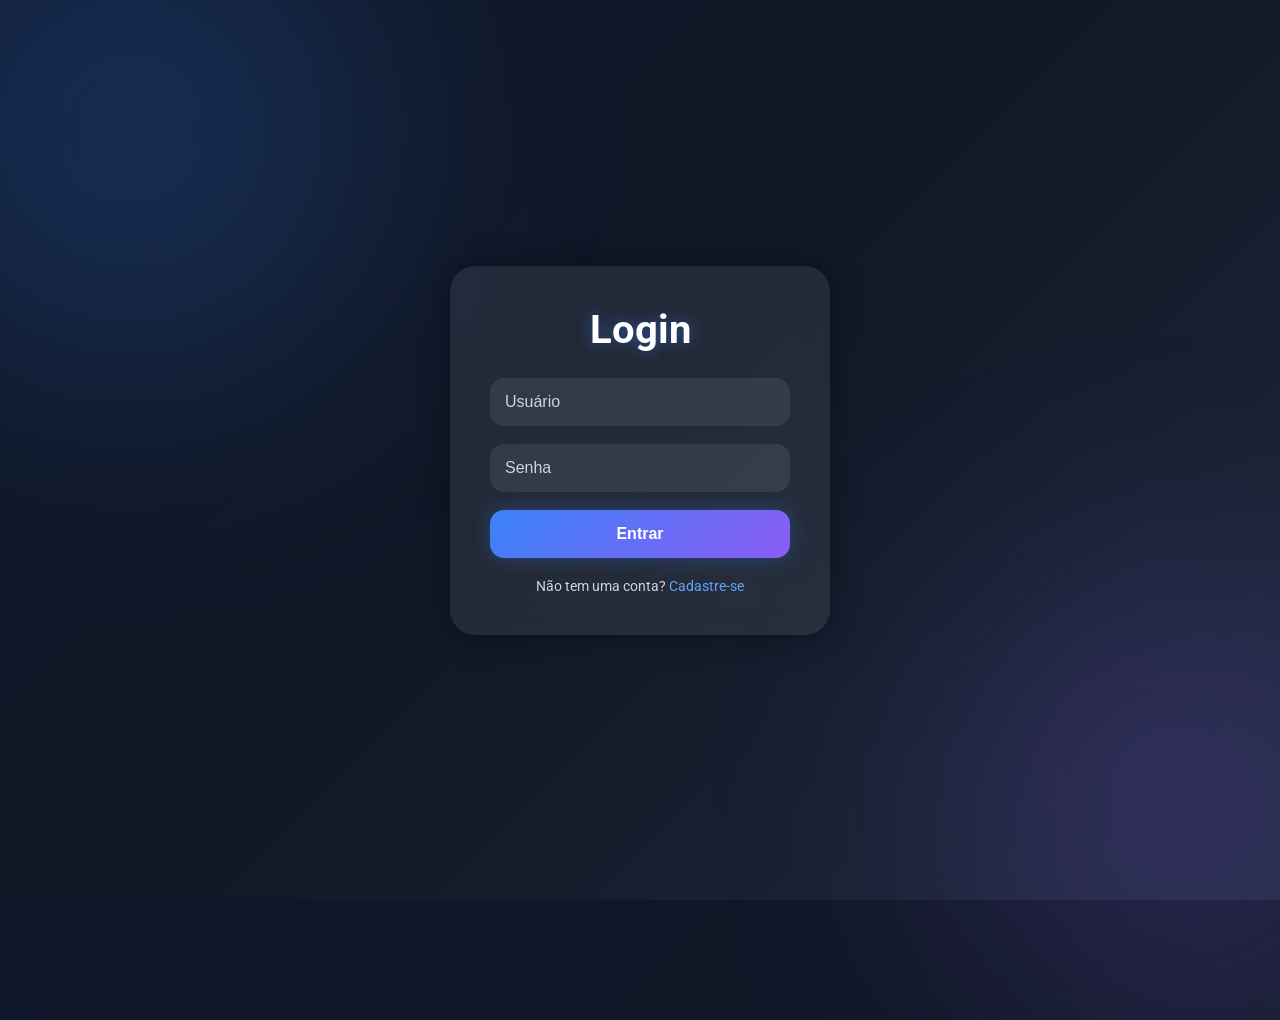
<file: index.html>
<!DOCTYPE html>
<html lang="pt-BR">
<head>
  <meta charset="UTF-8">
  <meta name="viewport" content="width=device-width, initial-scale=1.0">
  <title>Portfólio Maciel</title>
  <link rel="stylesheet" href="style.css">

  <link rel="preconnect" href="https://fonts.googleapis.com">
  <link rel="preconnect" href="https://fonts.gstatic.com" crossorigin>
  <link href="https://fonts.googleapis.com/css2?family=Roboto:ital,wght@0,100..900;1,100..900&display=swap" rel="stylesheet">
</head>
<body>

  <a href="principal/paineldeconta/paineldeconta.html">
   <div id="profile">
    <button id="profileButton">
      <img id="pfp" src="https://static.vecteezy.com/system/resources/thumbnails/019/879/186/small/user-icon-on-transparent-background-free-png.png">
    </button>
    <h4 id="username"></h4>
  </div>
  </a>

  <a href="principal/login/login.html">
<button id="logout">Logout</button>
</a>

    <div id="fundo">
<h1>Olá, seja bem vindo ao meu portfólio!</h1>
<h3>Meu nome é Gustavo Maciel, tenho 15 anos e sou estudante do IPAE desde 2026, aqui você encontrará informações sobre meus projetos e habilidades gerais, espero que goste do meu trabalho!</h3>
    </div>
    <div id="demonstrações">
        <h2>O que eu faço?</h2>
      <a href="principal/projetos/projetos.html" id="projetos-link">
      <button id="projetos">Projetos</button>
      </a>
      <a href="principal/skills/skills.html" id="habilidades-link">
      <button id="habilidades">Habilidades</button>
      </a>
      <a href="principal/objetivos/objetivos.html" id="objetivos-link">
      <button id="objetivos">Objetivos</button>
      </a>
    </div>
    <div id="contato">
        <h2>Contatos</h2>
        <div id="zapzap">
          <h3>WhatsApp: (41) 99529-5318</h3>
        </div>
        <div id="email">
          <h3>Email: gustavomacielsouza115@gmail.com</h3>
        </div>
    </div>
  <script src="script.js"></script>
</body>
</html>
</file>
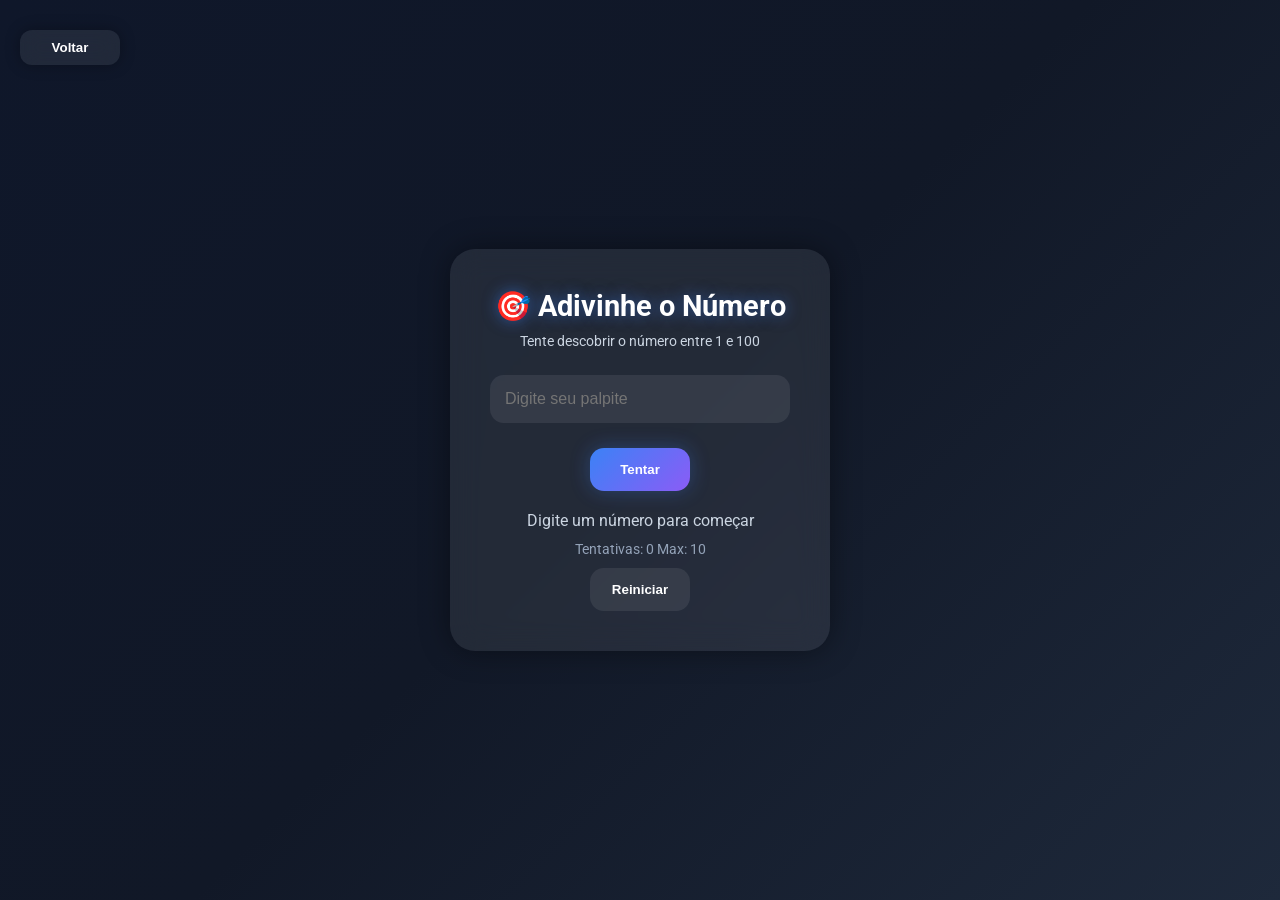
<file: adivinha/index.html>
<!DOCTYPE html>
<html lang="pt-BR">
<head>
  <meta charset="UTF-8">
  <meta name="viewport" content="width=device-width, initial-scale=1.0">
  <title>Jogo de Adivinhação</title>

  <link rel="stylesheet" href="style.css">

  <link rel="preconnect" href="https://fonts.googleapis.com">
  <link rel="preconnect" href="https://fonts.gstatic.com" crossorigin>
  <link href="https://fonts.googleapis.com/css2?family=Roboto:wght@300;400;700&display=swap" rel="stylesheet">
</head>

<body>

    <a href="../principal/projetos/projetos.html">
    <button id="back">Voltar</button>
    </a>

  <div class="container">

    <h1>🎯 Adivinhe o Número</h1>

    <p class="sub">Tente descobrir o número entre 1 e 100</p>

    <input type="number" placeholder="Digite seu palpite" id="guess">

    <button id="btn">Tentar</button>

    <p id="message">Digite um número para começar</p>

    <p class="info">Tentativas: <span id="tries">0</span> Max: 10</p>

    <button id="reset">Reiniciar</button>

  </div>

  <script src="script.js"></script>
</body>
</html>
</file>
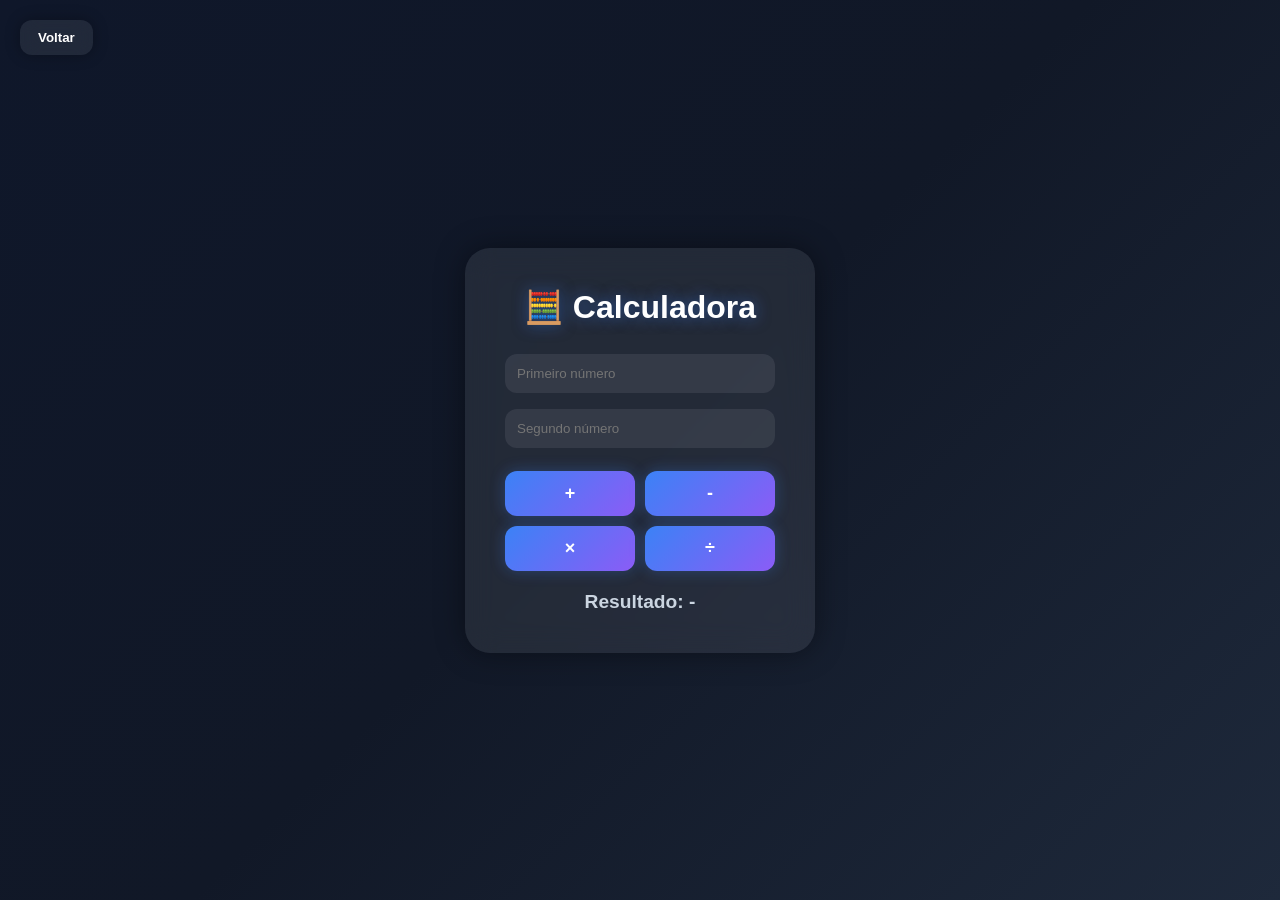
<file: calculadora/index.html>
<!DOCTYPE html>
<html lang="pt-BR">
<head>
  <meta charset="UTF-8">
  <title>Calculadora</title>
  <link rel="stylesheet" href="style.css">
</head>
<body>

    <a href="../principal/projetos/projetos.html">
    <button id="back">Voltar</button>
    </a>

  <div class="calc">

    <h1>🧮 Calculadora</h1>

    <input type="number" id="num1" placeholder="Primeiro número">
    <input type="number" id="num2" placeholder="Segundo número">

    <div class="buttons">
      <button onclick="somar()">+</button>
      <button onclick="subtrair()">-</button>
      <button onclick="multiplicar()">×</button>
      <button onclick="dividir()">÷</button>
    </div>

    <h2 id="resultado">Resultado: -</h2>

  </div>

  <script src="script.js"></script>
</body>
</html>
</file>
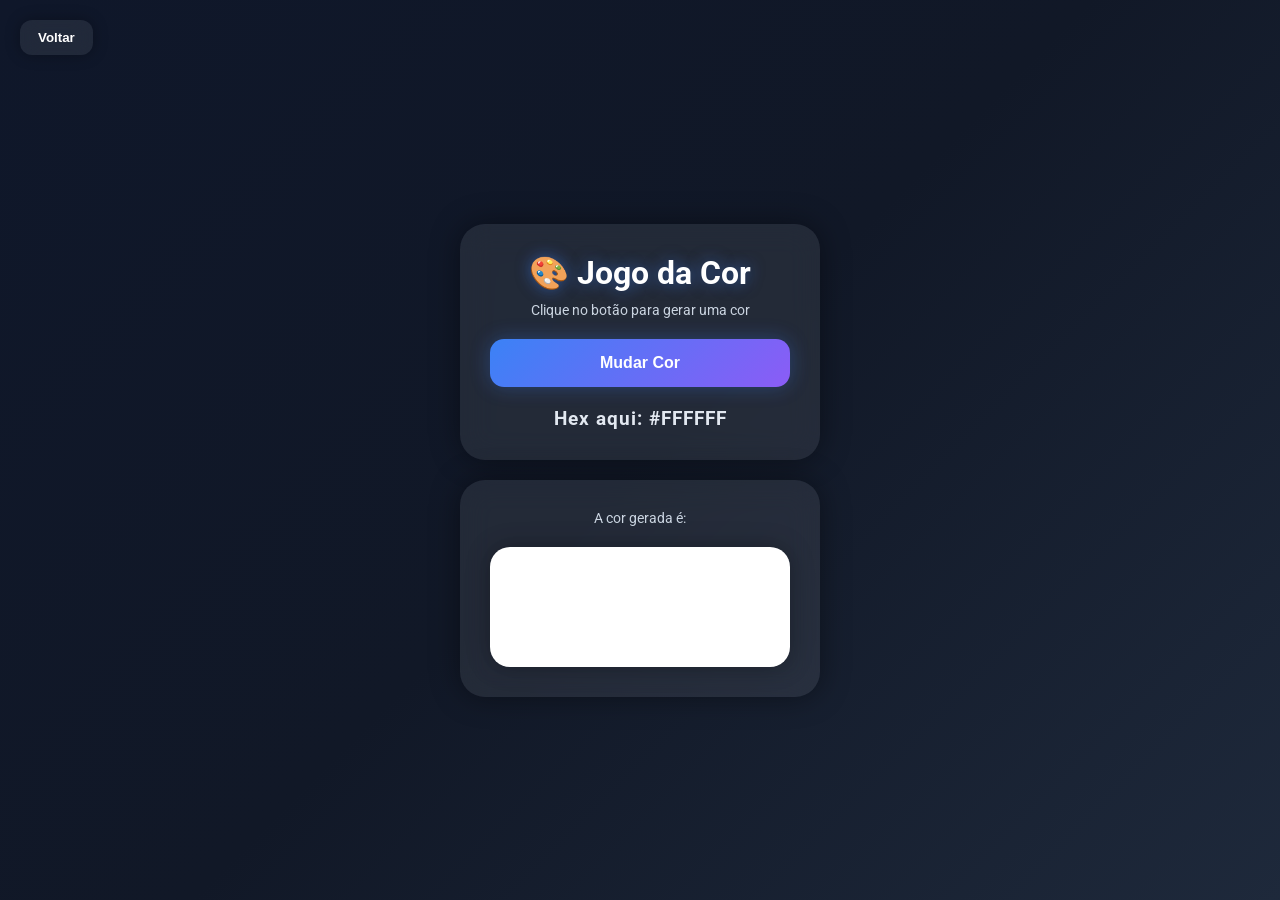
<file: cores/index.html>
<!DOCTYPE html>
<html lang="pt-BR">
<head>
  <meta charset="UTF-8">
  <meta name="viewport" content="width=device-width, initial-scale=1.0">
  <title>Jogo da Cor</title>
  <link rel="stylesheet" href="style.css">

  <link rel="preconnect" href="https://fonts.googleapis.com">
  <link rel="preconnect" href="https://fonts.gstatic.com" crossorigin>
  <link href="https://fonts.googleapis.com/css2?family=Roboto:ital,wght@0,100..900;1,100..900&display=swap" rel="stylesheet">
</head>
<body>

    <a href="../principal/projetos/projetos.html">
    <button id="back">Voltar</button>
    </a>

    <div class="container" id="Jogo">
        <h1>🎨 Jogo da Cor</h1>
        <p class="sub">Clique no botão para gerar uma cor</p>
        <button id="color-btn">Mudar Cor</button>
        <h2 id="color">Hex aqui: #FFFFFF</h2>
    </div>

    <div class="container" id="Resultado">
        <p class="sub">A cor gerada é:</p>
        <div id="color-display"></div>
    </div>

  <script src="script.js"></script>
</body>
</html>
</file>
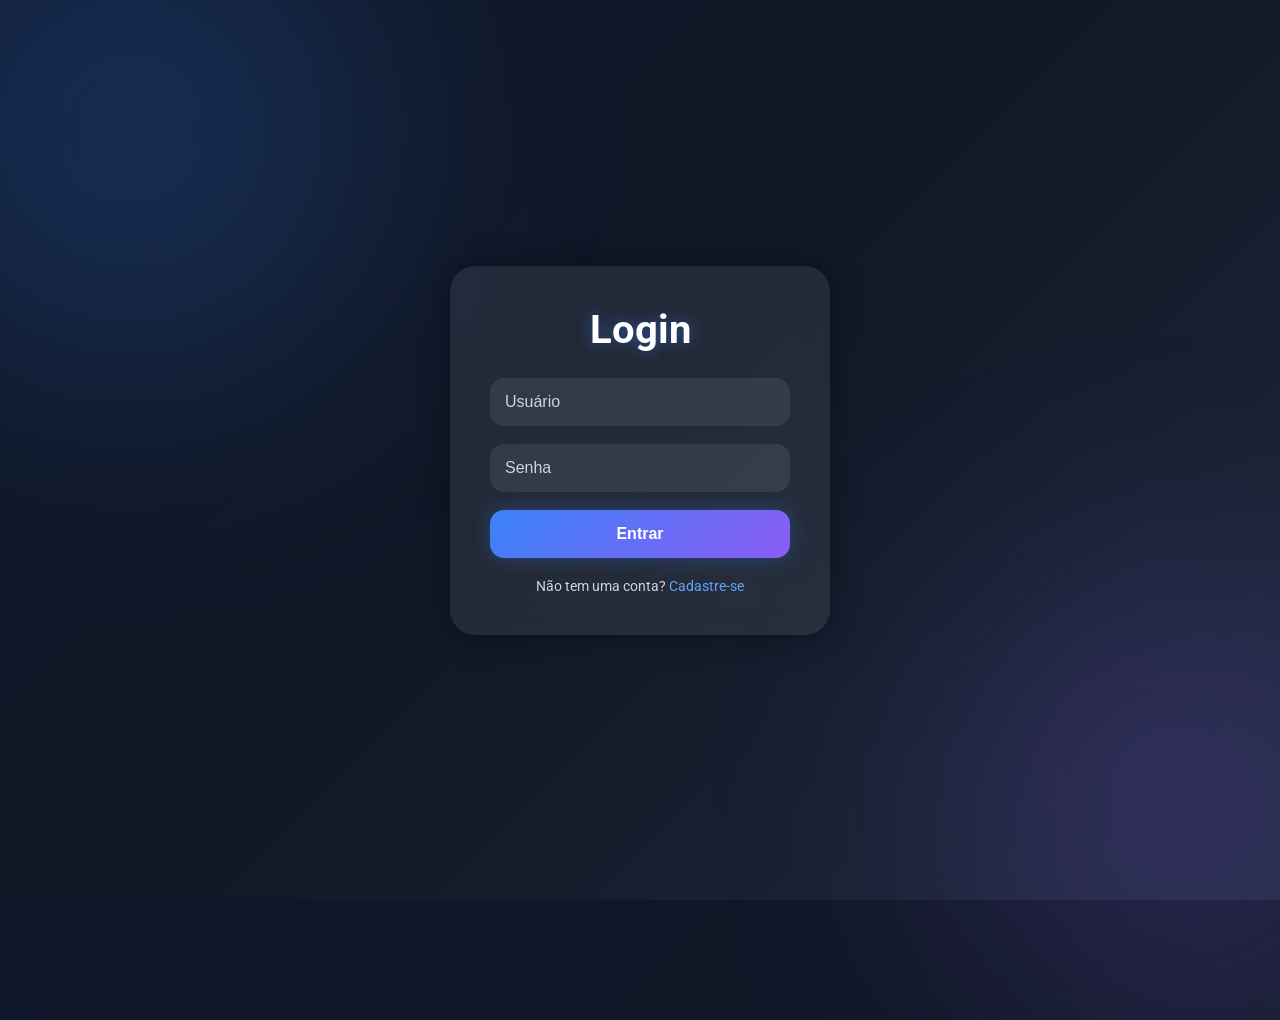
<file: principal/index.html>
<!DOCTYPE html>
<html lang="pt-BR">
<head>
  <meta charset="UTF-8">
  <meta name="viewport" content="width=device-width, initial-scale=1.0">
  <title>Portfólio Maciel</title>
  <link rel="stylesheet" href="style.css">

  <link rel="preconnect" href="https://fonts.googleapis.com">
  <link rel="preconnect" href="https://fonts.gstatic.com" crossorigin>
  <link href="https://fonts.googleapis.com/css2?family=Roboto:ital,wght@0,100..900;1,100..900&display=swap" rel="stylesheet">
</head>
<body>

  <a href="paineldeconta/paineldeconta.html">
   <div id="profile">
    <button id="profileButton">
      <img id="pfp" src="https://static.vecteezy.com/system/resources/thumbnails/019/879/186/small/user-icon-on-transparent-background-free-png.png">
    </button>
    <h4 id="username"></h4>
  </div>
  </a>

  <a href="login/login.html">
<button id="logout">Logout</button>
</a>

    <div id="fundo">
<h1>Olá, seja bem vindo ao meu portfólio!</h1>
<h3>Meu nome é Gustavo Maciel, tenho 15 anos e sou estudante do IPAE desde 2026, aqui você encontrará informações sobre meus projetos e habilidades gerais, espero que goste do meu trabalho!</h3>
    </div>
    <div id="demonstrações">
        <h2>O que eu faço?</h2>
      <a href="projetos/projetos.html" id="projetos-link">
      <button id="projetos">Projetos</button>
      </a>
      <a href="skills/skills.html" id="habilidades-link">
      <button id="habilidades">Habilidades</button>
      </a>
      <a href="objetivos/objetivos.html" id="objetivos-link">
      <button id="objetivos">Objetivos</button>
      </a>
    </div>
    <div id="contato">
        <h2>Contatos</h2>
        <div id="zapzap">
          <h3>WhatsApp: (41) 99529-5318</h3>
        </div>
        <div id="email">
          <h3>Email: gustavomacielsouza115@gmail.com</h3>
        </div>
    </div>
  <script src="script.js"></script>
</body>
</html>
</file>
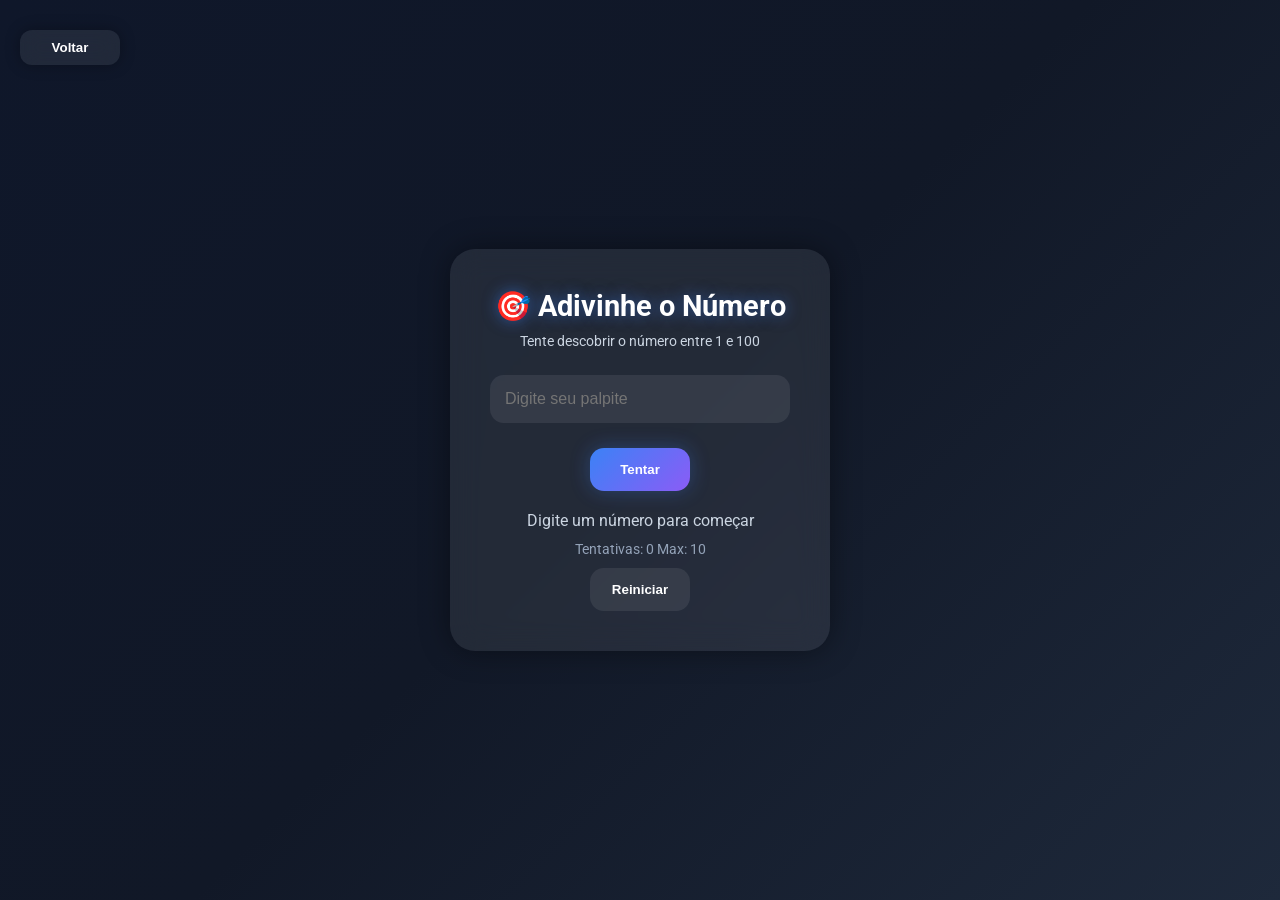
<file: adivinha/adivinha.html>
<!DOCTYPE html>
<html lang="pt-BR">
<head>
  <meta charset="UTF-8">
  <meta name="viewport" content="width=device-width, initial-scale=1.0">
  <title>Jogo de Adivinhação</title>

  <link rel="stylesheet" href="adivinha.css">

  <link rel="preconnect" href="https://fonts.googleapis.com">
  <link rel="preconnect" href="https://fonts.gstatic.com" crossorigin>
  <link href="https://fonts.googleapis.com/css2?family=Roboto:wght@300;400;700&display=swap" rel="stylesheet">
</head>

<body>

    <a href="../principal/projetos/projetos.html">
    <button id="back">Voltar</button>
    </a>

  <div class="container">

    <h1>🎯 Adivinhe o Número</h1>

    <p class="sub">Tente descobrir o número entre 1 e 100</p>

    <input type="number" placeholder="Digite seu palpite" id="guess">

    <button id="btn">Tentar</button>

    <p id="message">Digite um número para começar</p>

    <p class="info">Tentativas: <span id="tries">0</span> Max: 10</p>

    <button id="reset">Reiniciar</button>

  </div>

  <script src="adivinha.js"></script>
</body>
</html>
</file>
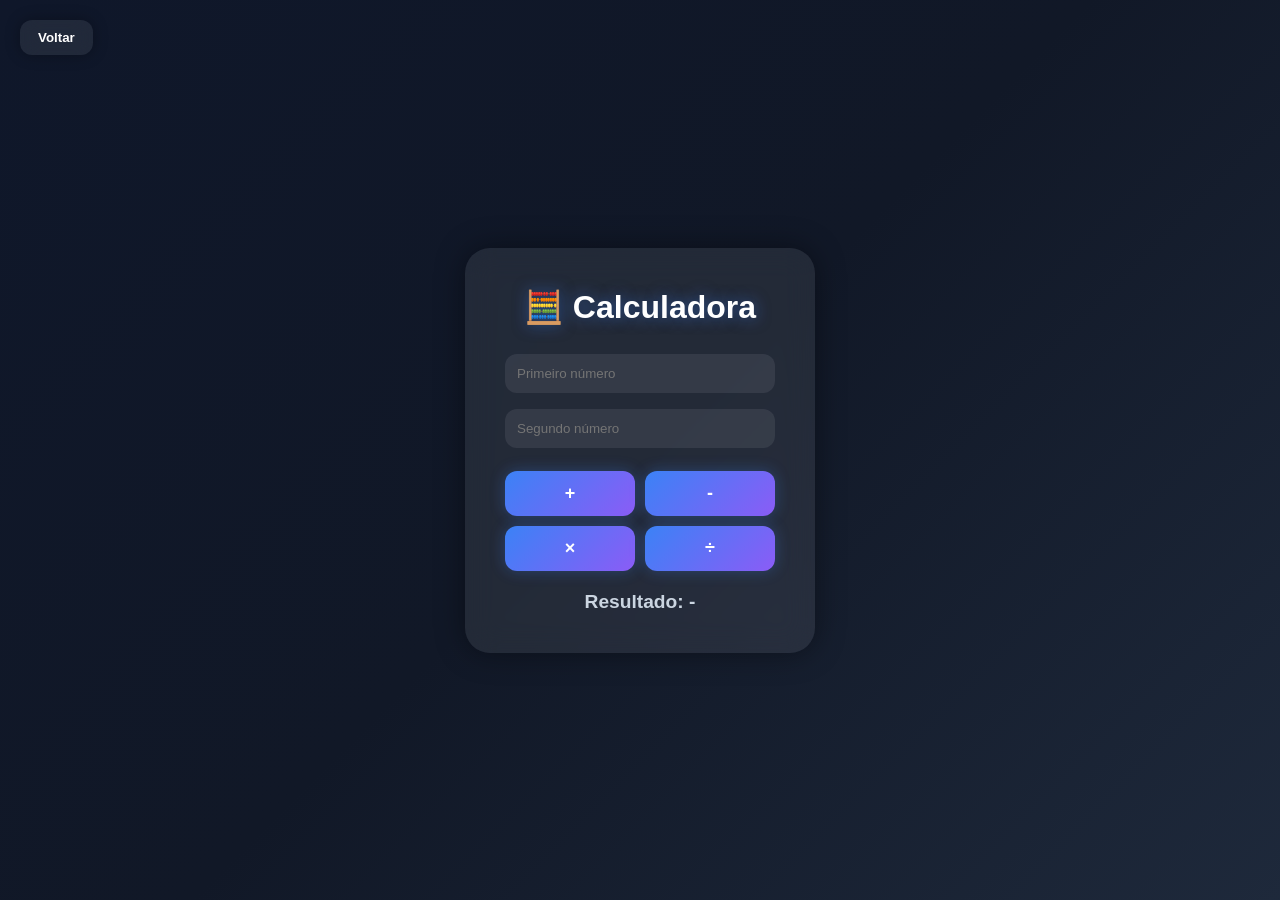
<file: calculadora/calculadora.html>
<!DOCTYPE html>
<html lang="pt-BR">
<head>
  <meta charset="UTF-8">
  <title>Calculadora</title>
  <link rel="stylesheet" href="calculadora.css">
</head>
<body>

    <a href="../principal/projetos/projetos.html">
    <button id="back">Voltar</button>
    </a>

  <div class="calc">

    <h1>🧮 Calculadora</h1>

    <input type="number" id="num1" placeholder="Primeiro número">
    <input type="number" id="num2" placeholder="Segundo número">

    <div class="buttons">
      <button onclick="somar()">+</button>
      <button onclick="subtrair()">-</button>
      <button onclick="multiplicar()">×</button>
      <button onclick="dividir()">÷</button>
    </div>

    <h2 id="resultado">Resultado: -</h2>

  </div>

  <script src="calculadora.js"></script>
</body>
</html>
</file>
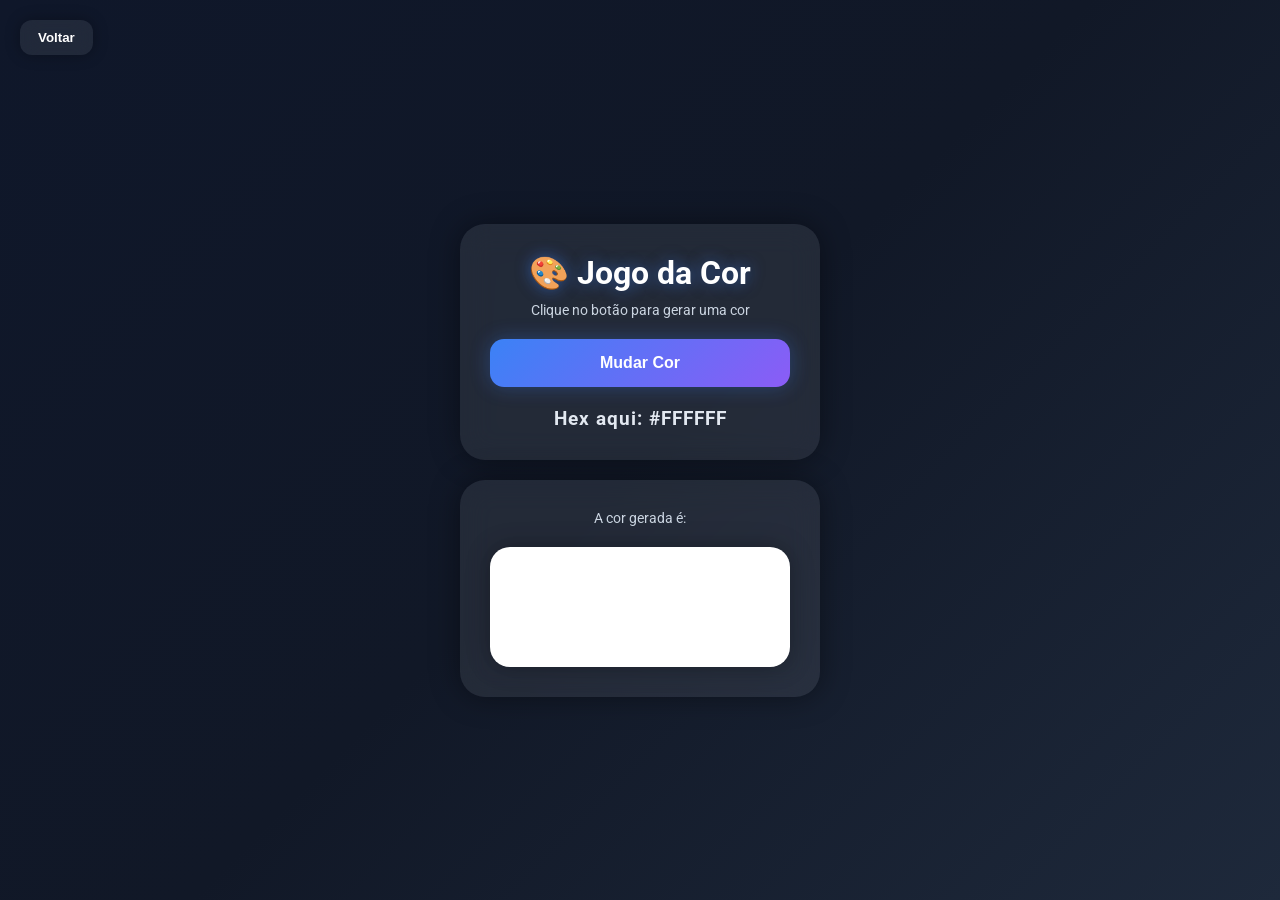
<file: cores/cores.html>
<!DOCTYPE html>
<html lang="pt-BR">
<head>
  <meta charset="UTF-8">
  <meta name="viewport" content="width=device-width, initial-scale=1.0">
  <title>Jogo da Cor</title>
  <link rel="stylesheet" href="cores.css">

  <link rel="preconnect" href="https://fonts.googleapis.com">
  <link rel="preconnect" href="https://fonts.gstatic.com" crossorigin>
  <link href="https://fonts.googleapis.com/css2?family=Roboto:ital,wght@0,100..900;1,100..900&display=swap" rel="stylesheet">
</head>
<body>

    <a href="../principal/projetos/projetos.html">
    <button id="back">Voltar</button>
    </a>

    <div class="container" id="Jogo">
        <h1>🎨 Jogo da Cor</h1>
        <p class="sub">Clique no botão para gerar uma cor</p>
        <button id="color-btn">Mudar Cor</button>
        <h2 id="color">Hex aqui: #FFFFFF</h2>
    </div>

    <div class="container" id="Resultado">
        <p class="sub">A cor gerada é:</p>
        <div id="color-display"></div>
    </div>

  <script src="cores.js"></script>
</body>
</html>
</file>
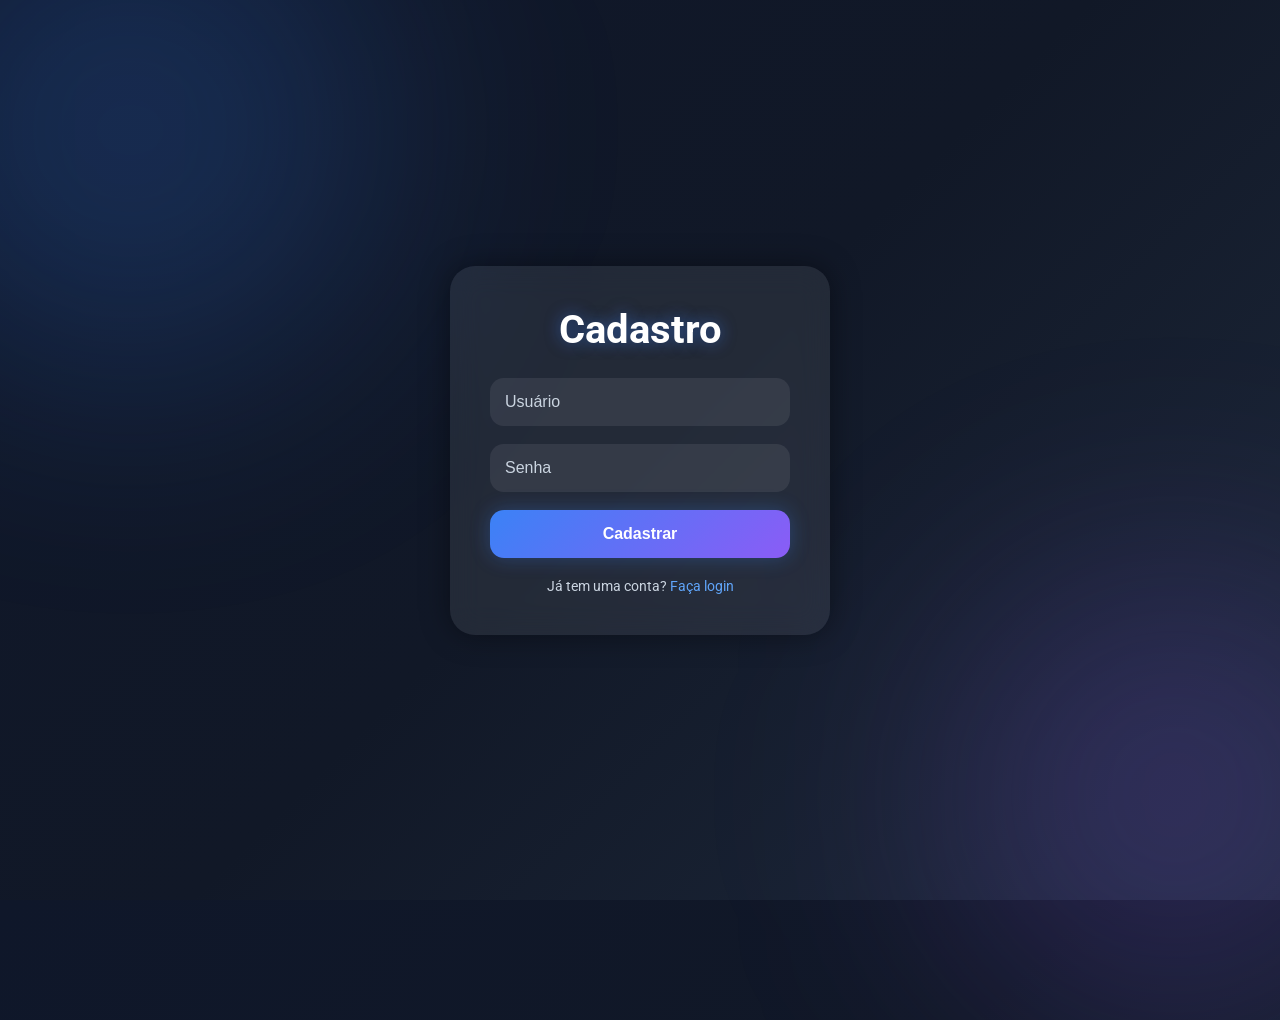
<file: principal/cadastro/cadastro.html>
<!DOCTYPE html>
<html lang="pt-BR">
<head>
  <meta charset="UTF-8">
  <meta name="viewport" content="width=device-width, initial-scale=1.0">
  <title>Cadastrar-se</title>
  <link rel="stylesheet" href="cadastro.css">

  <link rel="preconnect" href="https://fonts.googleapis.com">
  <link rel="preconnect" href="https://fonts.gstatic.com" crossorigin>
  <link href="https://fonts.googleapis.com/css2?family=Roboto:ital,wght@0,100..900;1,100..900&display=swap" rel="stylesheet">
</head>
<body>
    <div id="cadastro-container">
        <h1>Cadastro</h1>
        <form id="cadastro-form">
          <input type="text" id="username" placeholder="Usuário" required>
          <input type="password" id="password" placeholder="Senha" required>
          <button type="submit" id="enviar">Cadastrar</button>
        </form>
        <h2>Já tem uma conta? <a href="../login/login.html">Faça login</a></h2>
      </div>
  <script src="cadastro.js"></script>
</body>
</html>
</file>
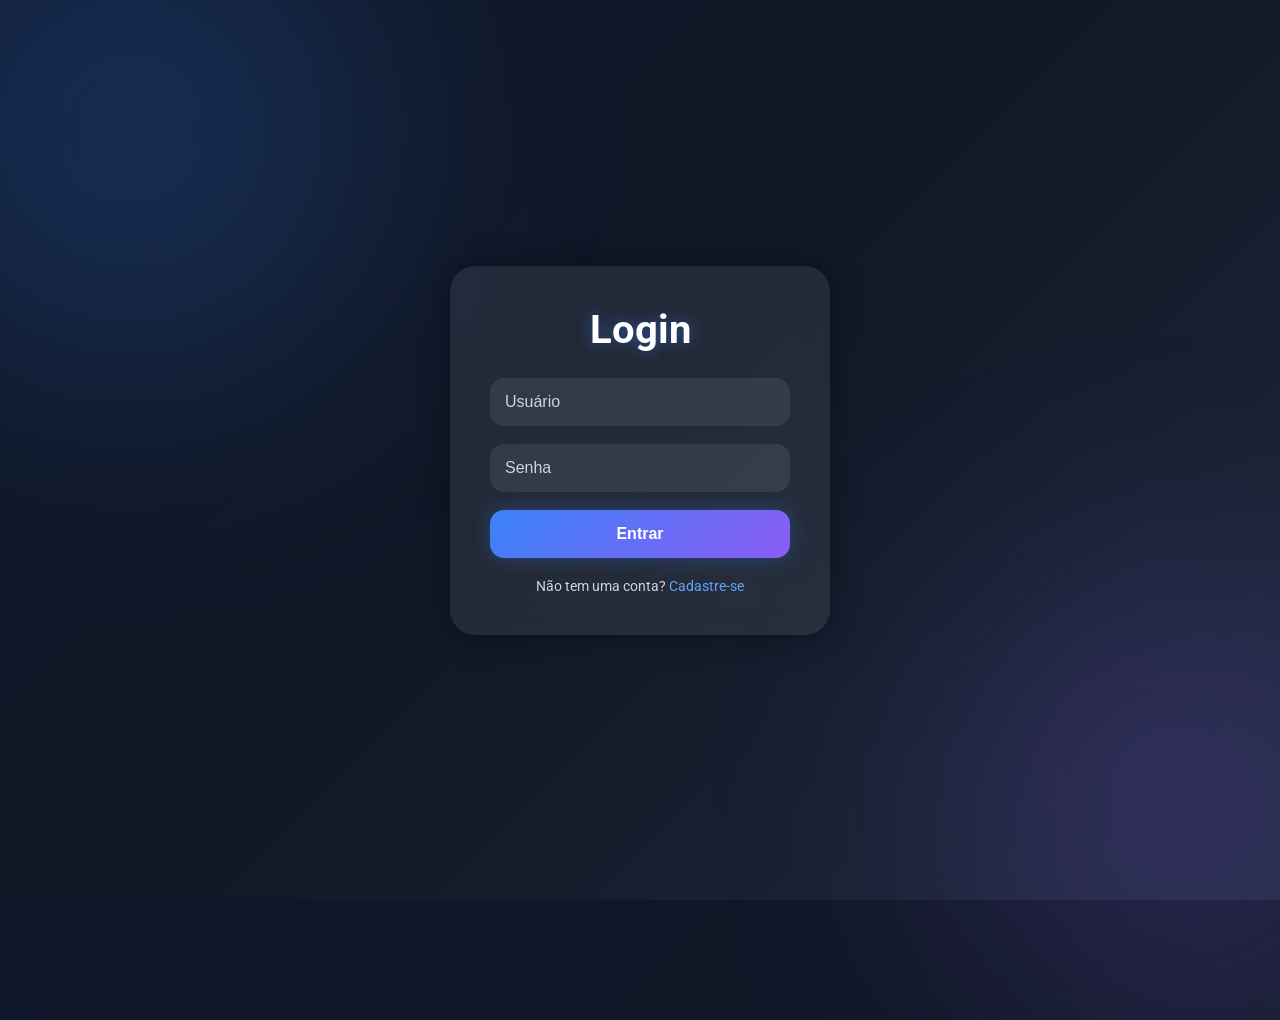
<file: principal/login/login.html>
<!DOCTYPE html>
<html lang="pt-BR">
<head>
  <meta charset="UTF-8">
  <meta name="viewport" content="width=device-width, initial-scale=1.0">
  <title>Tela de login</title>
  <link rel="stylesheet" href="login.css">

  <link rel="preconnect" href="https://fonts.googleapis.com">
  <link rel="preconnect" href="https://fonts.gstatic.com" crossorigin>
  <link href="https://fonts.googleapis.com/css2?family=Roboto:ital,wght@0,100..900;1,100..900&display=swap" rel="stylesheet">
</head>
<body>
 <div id="login-container">
    <h1>Login</h1>
    <form id="login-form">
      <input type="text" id="username" placeholder="Usuário" required>
      <input type="password" id="password" placeholder="Senha" required>
      <button type="submit">Entrar</button>
    </form>
    <h2>Não tem uma conta? <a href="../cadastro/cadastro.html">Cadastre-se</a></h2>
  </div>

  <script src="login.js"></script>
</body>
</html>
</file>
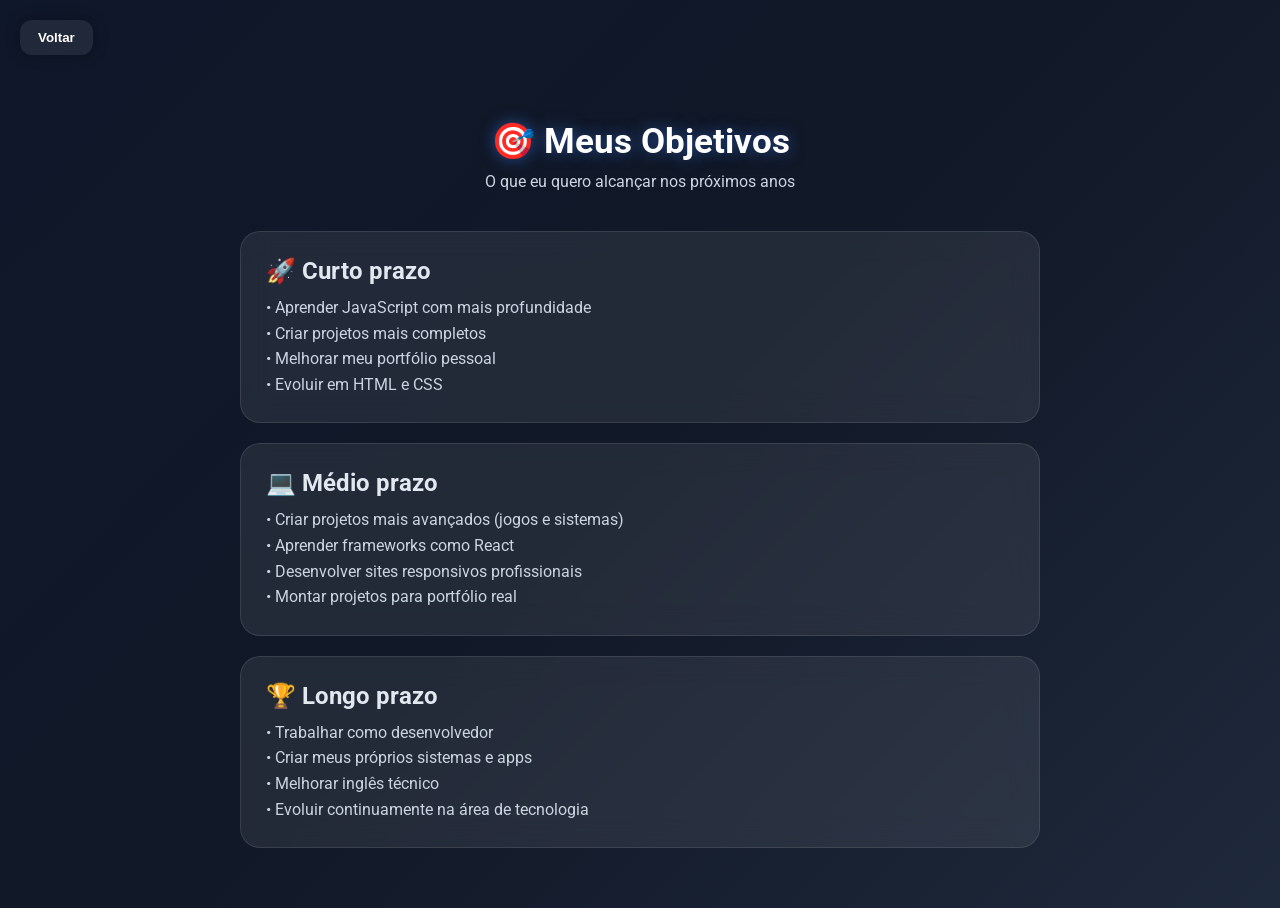
<file: principal/objetivos/objetivos.html>
<!DOCTYPE html>
<html lang="pt-BR">
<head>
  <meta charset="UTF-8">
  <meta name="viewport" content="width=device-width, initial-scale=1.0">
  <title>Objetivos</title>

  <link rel="stylesheet" href="objetivos.css">

  <link rel="preconnect" href="https://fonts.googleapis.com">
  <link rel="preconnect" href="https://fonts.gstatic.com" crossorigin>
  <link href="https://fonts.googleapis.com/css2?family=Roboto:wght@300;400;700&display=swap" rel="stylesheet">
</head>

<body>

  <a href="../../index.html">
    <button id="back">Voltar</button>
  </a>

  <div class="container">

    <h1>🎯 Meus Objetivos</h1>
    <p class="sub">O que eu quero alcançar nos próximos anos</p>

    <div class="card">
      <h2>🚀 Curto prazo</h2>
      <p>
        • Aprender JavaScript com mais profundidade<br>
        • Criar projetos mais completos<br>
        • Melhorar meu portfólio pessoal<br>
        • Evoluir em HTML e CSS
      </p>
    </div>

    <div class="card">
      <h2>💻 Médio prazo</h2>
      <p>
        • Criar projetos mais avançados (jogos e sistemas)<br>
        • Aprender frameworks como React<br>
        • Desenvolver sites responsivos profissionais<br>
        • Montar projetos para portfólio real
      </p>
    </div>

    <div class="card">
      <h2>🏆 Longo prazo</h2>
      <p>
        • Trabalhar como desenvolvedor<br>
        • Criar meus próprios sistemas e apps<br>
        • Melhorar inglês técnico<br>
        • Evoluir continuamente na área de tecnologia
      </p>
    </div>

  </div>

</body>
</html>
</file>
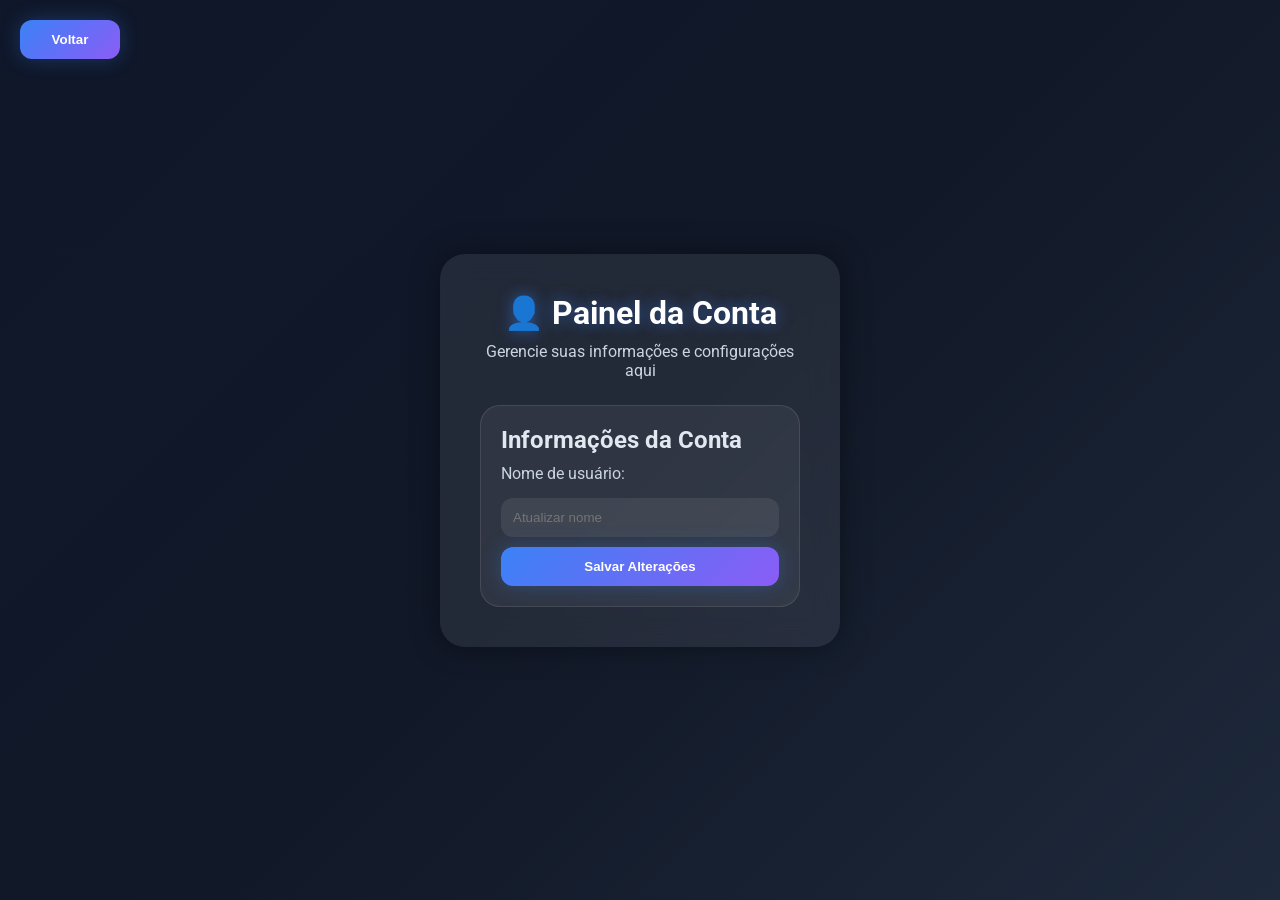
<file: principal/paineldeconta/paineldeconta.html>
<!DOCTYPE html>
<html lang="pt-BR">
<head>
  <meta charset="UTF-8">
  <meta name="viewport" content="width=device-width, initial-scale=1.0">
  <title>Painel da Conta</title>
  <link rel="stylesheet" href="paineldeconta.css">

  <link rel="preconnect" href="https://fonts.googleapis.com">
  <link rel="preconnect" href="https://fonts.gstatic.com" crossorigin>
  <link href="https://fonts.googleapis.com/css2?family=Roboto:ital,wght@0,100..900;1,100..900&display=swap" rel="stylesheet">
</head>
<body>

    <a href="../../index.html">
    <button id="back">Voltar</button>
    </a>

    <div class="container">
        <h1>👤 Painel da Conta</h1>
        <p class="sub">Gerencie suas informações e configurações aqui</p>

        <div class="account-info">
            <h2>Informações da Conta</h2>
            <p id="username">Nome de usuário: </p>
            <input type="text" id="text-input" placeholder="Atualizar nome">
            <button id="save">Salvar Alterações</button>
        </div>

    </div>

  <script src="paineldeconta.js"></script>
</body>
</html>
</file>
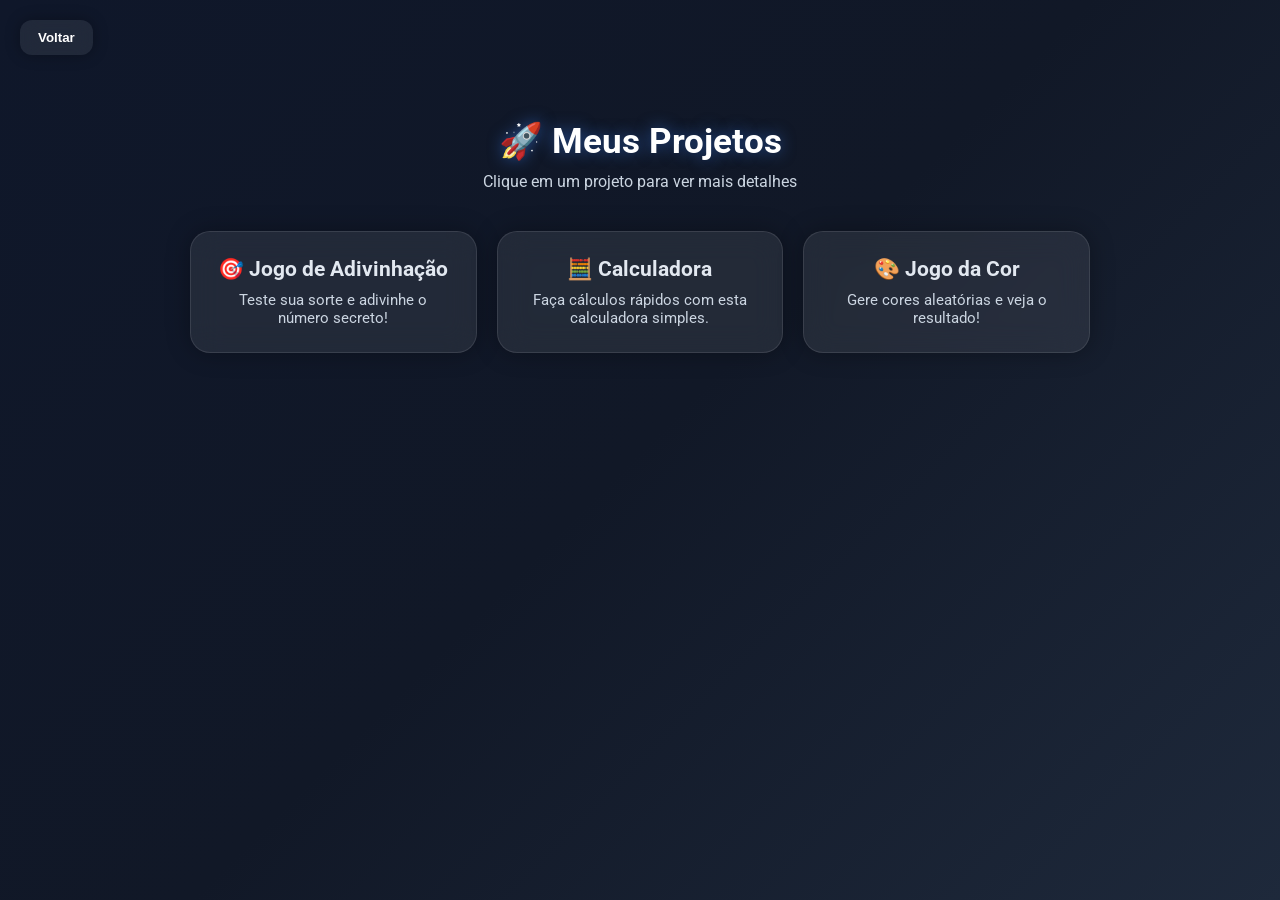
<file: principal/projetos/projetos.html>
<!DOCTYPE html>
<html lang="pt-BR">
<head>
  <meta charset="UTF-8">
  <meta name="viewport" content="width=device-width, initial-scale=1.0">
  <title>Meus Projetos</title>
  <link rel="stylesheet" href="projetos.css">

  <link rel="preconnect" href="https://fonts.googleapis.com">
  <link rel="preconnect" href="https://fonts.gstatic.com" crossorigin>
  <link href="https://fonts.googleapis.com/css2?family=Roboto:ital,wght@0,100..900;1,100..900&display=swap" rel="stylesheet">
</head>
<body>

    <a href="../../index.html">
    <button id="back">Voltar</button>
    </a>

    <div class="container">
        <h1>🚀 Meus Projetos</h1>
        <p class="sub">Clique em um projeto para ver mais detalhes</p>

        <div class="projects">
            <a href="../../adivinha/adivinha.html" class="project-card">
                <h2>🎯 Jogo de Adivinhação</h2>
                <p>Teste sua sorte e adivinhe o número secreto!</p>
            </a>

            <a href="../../calculadora/calculadora.html" class="project-card">
                <h2>🧮 Calculadora</h2>
                <p>Faça cálculos rápidos com esta calculadora simples.</p>
            </a>

            <a href="../../cores/cores.html" class="project-card">
                <h2>🎨 Jogo da Cor</h2>
                <p>Gere cores aleatórias e veja o resultado!</p>
            </a>
        </div>
    </div>

</body>
</html>
</file>
<file: style.css>
* {
    margin: 0;
    padding: 0;
    box-sizing: border-box;
}

html {
    scroll-behavior: smooth;
}

body {
    font-family: "Roboto", sans-serif;
    background: linear-gradient(135deg, #0f172a, #111827, #1e293b);
    color: white;
    min-height: 100vh;
    overflow-x: hidden;
}

/* LINKS */

a {
    text-decoration: none;
    color: inherit;
}

/* PERFIL */

#profile {
    width: fit-content;

    display: flex;
    align-items: center;

    gap: 12px;

    margin-left: auto;
    margin-right: 30px;
    margin-top: 20px;

    padding: 12px 18px;

    border-radius: 18px;

    background: rgba(255,255,255,0.08);

    backdrop-filter: blur(10px);

    box-shadow: 0px 0px 15px rgba(0,0,0,0.3);

    transition: 0.3s;
}

#profile:hover {
    transform: translateY(-2px);

    background: rgba(255,255,255,0.12);
}

#profileButton {
    border: none;
    background: transparent;

    cursor: pointer;

    width: auto;
    padding: 0;

    box-shadow: none;
}

#profileButton:hover {
    transform: none;
    background: transparent;
    box-shadow: none;
}

#pfp {
    width: 65px;
    height: 65px;

    border-radius: 50%;

    object-fit: cover;

    border: 3px solid #3b82f6;

    box-shadow:
        0px 0px 15px rgba(59,130,246,0.5),
        0px 0px 30px rgba(139,92,246,0.3);

    transition: 0.3s;
}

#pfp:hover {
    transform: scale(1.05);
}

#username {
    font-size: 1rem;

    color: #e2e8f0;

    font-weight: 500;

    max-width: 180px;

    overflow: hidden;
    text-overflow: ellipsis;
    white-space: nowrap;

    display: flex;
    align-items: center;

    min-height: 65px;
}

/* LOGOUT */

#logout {
    position: absolute;

    top: 25px;
    left: 25px;

    width: auto;

    padding: 10px 18px;

    border: none;
    border-radius: 12px;

    cursor: pointer;

    font-weight: bold;

    color: white;

    background: rgba(255,255,255,0.08);

    backdrop-filter: blur(10px);

    transition: 0.3s;

    box-shadow: 0px 0px 15px rgba(0,0,0,0.3);
}

#logout:hover {
    transform: scale(1.05);

    background: linear-gradient(135deg, #ef4444, #f97316);

    box-shadow: 0px 0px 25px rgba(239,68,68,0.5);
}

/* HERO */

#fundo {
    min-height: 45vh;

    display: flex;
    flex-direction: column;

    justify-content: center;
    align-items: center;

    text-align: center;

    padding: 20px;

    gap: 20px;
}

#fundo h1 {
    font-size: 3rem;

    max-width: 900px;

    line-height: 1.2;

    text-shadow: 0px 0px 20px rgba(59,130,246,0.6);

    animation: aparecer 1.5s ease;
}

#fundo h3 {
    max-width: 850px;

    font-size: 1.2rem;
    font-weight: 400;

    color: #cbd5e1;

    line-height: 1.7;

    animation: aparecer 2s ease;
}

/* SEÇÕES */

#demonstrações,
#contato {
    display: flex;
    flex-direction: column;

    align-items: center;

    gap: 25px;

    padding-bottom: 80px;
}

#demonstrações h2,
#contato h2 {
    font-size: 2rem;
}

/* BOTÕES */

button {
    width: 280px;

    padding: 18px;

    border: none;
    border-radius: 18px;

    font-size: 1.1rem;
    font-weight: bold;

    cursor: pointer;

    color: white;

    background: rgba(255,255,255,0.08);

    backdrop-filter: blur(10px);

    transition: 0.3s;

    box-shadow: 0px 0px 15px rgba(0,0,0,0.3);
}

button:hover {
    transform: translateY(-5px) scale(1.03);

    background: linear-gradient(135deg, #3b82f6, #8b5cf6);

    box-shadow:
        0px 0px 25px rgba(59,130,246,0.5),
        0px 0px 40px rgba(139,92,246,0.4);
}

/* CONTATOS */

#zapzap,
#email {
    width: 360px;

    padding: 20px;

    border-radius: 20px;

    background: rgba(255,255,255,0.08);

    backdrop-filter: blur(10px);

    transition: 0.3s;

    box-shadow: 0px 0px 20px rgba(0,0,0,0.2);
}

#zapzap:hover,
#email:hover {
    transform: translateY(-5px);

    box-shadow: 0px 0px 25px rgba(59,130,246,0.4);
}

#zapzap h3,
#email h3 {
    font-size: 1rem;
    font-weight: 400;
    color: #e2e8f0;
}

/* ANIMAÇÃO */

@keyframes aparecer {
    from {
        opacity: 0;
        transform: translateY(-30px);
    }

    to {
        opacity: 1;
        transform: translateY(0);
    }
}

/* RESPONSIVO */

@media (max-width: 700px) {

    #profile {
        margin: 20px auto;
    }

    #logout {
        position: static;

        display: block;

        margin: 10px auto 20px;
    }

    #fundo h1 {
        font-size: 2rem;
    }

    #fundo h3 {
        font-size: 1rem;
    }

    button,
    #zapzap,
    #email {
        width: 90%;
    }

    #pfp {
        width: 55px;
        height: 55px;
    }

    #username {
        max-width: 120px;
        min-height: 55px;
    }
}
</file>
<file: adivinha/style.css>
* {
    margin: 0;
    padding: 0;
    box-sizing: border-box;
}

body {
    font-family: "Roboto", sans-serif;

    min-height: 100vh;

    display: flex;
    justify-content: center;
    align-items: center;

    background: linear-gradient(135deg, #0f172a, #111827, #1e293b);

    color: white;

    position: relative;
}

/* BOTÃO VOLTAR */

#back {
    position: absolute;
    top: 20px;
    left: 20px;

    padding: 10px 18px;

    border: none;
    border-radius: 12px;

    cursor: pointer;

    font-weight: bold;

    color: white;

    background: rgba(255,255,255,0.08);

    backdrop-filter: blur(10px);

    transition: 0.3s;

    box-shadow: 0px 0px 15px rgba(0,0,0,0.3);
}

#back:hover {
    transform: scale(1.05);

    background: linear-gradient(135deg, #3b82f6, #8b5cf6);

    box-shadow: 0px 0px 25px rgba(59,130,246,0.4);
}

/* CONTAINER */

.container {
    width: 380px;

    padding: 40px;

    border-radius: 25px;

    background: rgba(255,255,255,0.08);

    backdrop-filter: blur(15px);

    box-shadow: 0px 0px 30px rgba(0,0,0,0.4);

    text-align: center;

    animation: aparecer 1s ease;
}

/* TÍTULO */

h1 {
    font-size: 1.8rem;

    margin-bottom: 10px;

    text-shadow: 0px 0px 15px rgba(59,130,246,0.5);
}

/* SUB */

.sub {
    font-size: 0.9rem;

    color: #cbd5e1;

    margin-bottom: 25px;
}

/* INPUT */

input {
    width: 100%;

    padding: 15px;

    border: none;
    border-radius: 14px;

    background: rgba(255,255,255,0.08);

    color: white;

    font-size: 1rem;

    outline: none;

    margin-bottom: 15px;

    transition: 0.3s;
}

input:focus {
    background: rgba(255,255,255,0.12);

    box-shadow: 0px 0px 15px rgba(59,130,246,0.4);
}

/* BOTÕES */

button {
    width: 100px;

    padding: 14px;

    margin-top: 10px;

    border: none;
    border-radius: 14px;

    cursor: pointer;

    font-weight: bold;

    color: white;

    transition: 0.3s;

    background: linear-gradient(135deg, #3b82f6, #8b5cf6);

    box-shadow: 0px 0px 20px rgba(59,130,246,0.3);
}

button:hover {
    transform: translateY(-3px) scale(1.02);

    box-shadow: 0px 0px 30px rgba(139,92,246,0.5);
}

/* RESET DIFERENTE (mais “soft”) */

#reset {
    background: rgba(255,255,255,0.08);

    box-shadow: none;
}

#reset:hover {
    background: rgba(255,255,255,0.15);

    transform: translateY(-2px);
}

/* MENSAGEM */

#message {
    margin-top: 20px;

    font-size: 1rem;

    color: #cbd5e1;

    min-height: 20px;
}

/* INFO */

.info {
    margin-top: 10px;

    font-size: 0.9rem;

    color: #94a3b8;
}

/* ANIMAÇÃO */

@keyframes aparecer {
    from {
        opacity: 0;
        transform: translateY(-20px);
    }
    to {
        opacity: 1;
        transform: translateY(0);
    }
}

/* RESPONSIVO */

@media (max-width: 500px) {
    .container {
        width: 90%;
        padding: 25px;
    }

    #back {
        position: static;
        margin-bottom: 20px;
    }
}
</file>
<file: calculadora/style.css>
* {
    margin: 0;
    padding: 0;
    box-sizing: border-box;
}

body {
    font-family: "Roboto", sans-serif;

    height: 100vh;

    display: flex;
    justify-content: center;
    align-items: center;

    background: linear-gradient(135deg, #0f172a, #111827, #1e293b);

    color: white;

    position: relative;
}

/* BOTÃO VOLTAR */

#back {
    position: absolute;
    top: 20px;
    left: 20px;

    padding: 10px 18px;

    border: none;
    border-radius: 12px;

    cursor: pointer;

    font-weight: bold;

    color: white;

    background: rgba(255,255,255,0.08);

    backdrop-filter: blur(10px);

    transition: 0.3s;

    box-shadow: 0px 0px 15px rgba(0,0,0,0.3);
}

#back:hover {
    transform: scale(1.05);

    background: linear-gradient(135deg, #3b82f6, #8b5cf6);

    box-shadow: 0px 0px 25px rgba(59,130,246,0.4);
}

/* CALCULADORA */

.calc {
    width: 350px;

    padding: 40px;

    border-radius: 25px;

    background: rgba(255,255,255,0.08);

    backdrop-filter: blur(15px);

    box-shadow: 0px 0px 30px rgba(0,0,0,0.4);

    text-align: center;

    animation: aparecer 1s ease;
}

/* TÍTULO */

.calc h1 {
    font-size: 2rem;

    margin-bottom: 20px;

    text-shadow: 0px 0px 15px rgba(59,130,246,0.5);
}

/* INPUTS */

.calc input {
    width: 100%;

    padding: 12px;

    margin: 8px 0;

    border: none;
    border-radius: 12px;

    background: rgba(255,255,255,0.08);

    color: white;

    outline: none;

    transition: 0.3s;
}

.calc input:focus {
    background: rgba(255,255,255,0.12);

    box-shadow: 0px 0px 15px rgba(59,130,246,0.4);
}

/* BOTÕES */

.buttons {
    display: grid;

    grid-template-columns: repeat(2, 1fr);

    gap: 10px;

    margin-top: 15px;
}

.buttons button {
    padding: 12px;

    border: none;
    border-radius: 12px;

    cursor: pointer;

    font-size: 18px;
    font-weight: bold;

    color: white;

    background: linear-gradient(135deg, #3b82f6, #8b5cf6);

    transition: 0.3s;

    box-shadow: 0px 0px 15px rgba(59,130,246,0.3);
}

.buttons button:hover {
    transform: translateY(-3px) scale(1.05);

    box-shadow: 0px 0px 25px rgba(139,92,246,0.5);
}

/* RESULTADO */

#resultado {
    margin-top: 20px;

    font-size: 1.2rem;

    color: #cbd5e1;

    min-height: 20px;
}

/* ANIMAÇÃO */

@keyframes aparecer {
    from {
        opacity: 0;
        transform: translateY(-20px);
    }
    to {
        opacity: 1;
        transform: translateY(0);
    }
}

/* RESPONSIVO */

@media (max-width: 500px) {

    .calc {
        width: 90%;
        padding: 25px;
    }

    #back {
        position: static;
        margin-bottom: 20px;
    }
}
</file>
<file: cores/style.css>
* {
    margin: 0;
    padding: 0;
    box-sizing: border-box;
}

body {
    font-family: "Roboto", sans-serif;

    min-height: 100vh;

    display: flex;
    justify-content: center;
    align-items: center;
    flex-direction: column;

    gap: 20px;

    background: linear-gradient(135deg, #0f172a, #111827, #1e293b);

    color: white;

    position: relative;

    transition: 0.5s ease;
}

/* BOTÃO VOLTAR */

#back {
    position: absolute;
    top: 20px;
    left: 20px;

    padding: 10px 18px;

    border: none;
    border-radius: 12px;

    cursor: pointer;

    font-weight: bold;

    color: white;

    background: rgba(255,255,255,0.08);

    backdrop-filter: blur(10px);

    transition: 0.3s;

    box-shadow: 0px 0px 15px rgba(0,0,0,0.3);
}

#back:hover {
    transform: scale(1.05);

    background: linear-gradient(135deg, #3b82f6, #8b5cf6);

    box-shadow: 0px 0px 25px rgba(59,130,246,0.4);
}

/* CONTAINERS */

.container {
    width: 360px;

    padding: 30px;

    border-radius: 25px;

    text-align: center;

    background: rgba(255,255,255,0.08);

    backdrop-filter: blur(15px);

    box-shadow: 0px 0px 30px rgba(0,0,0,0.4);

    animation: aparecer 1s ease;
}

/* TÍTULOS */

h1 {
    font-size: 2rem;

    margin-bottom: 10px;

    text-shadow: 0px 0px 15px rgba(59,130,246,0.5);
}

.sub {
    font-size: 0.9rem;

    color: #cbd5e1;

    margin-bottom: 20px;
}

/* BOTÃO */

#color-btn {
    width: 100%;

    padding: 15px;

    border: none;
    border-radius: 14px;

    cursor: pointer;

    font-weight: bold;

    font-size: 1rem;

    color: white;

    background: linear-gradient(135deg, #3b82f6, #8b5cf6);

    box-shadow: 0px 0px 20px rgba(59,130,246,0.3);

    transition: 0.3s;
}

#color-btn:hover {
    transform: translateY(-3px) scale(1.03);

    box-shadow: 0px 0px 30px rgba(139,92,246,0.5);
}

/* TEXTO HEX */

#color {
    margin-top: 20px;

    font-size: 1.2rem;

    color: #e2e8f0;

    letter-spacing: 1px;
}

/* BOX DA COR */

#color-display {
    width: 100%;
    height: 120px;

    border-radius: 20px;

    margin-top: 10px;

    background: #ffffff;

    box-shadow: 0px 0px 25px rgba(0,0,0,0.3);

    transition: 0.5s ease;
}

/* ANIMAÇÃO */

@keyframes aparecer {
    from {
        opacity: 0;
        transform: translateY(-20px);
    }
    to {
        opacity: 1;
        transform: translateY(0);
    }
}

/* RESPONSIVO */

@media (max-width: 500px) {

    .container {
        width: 90%;
    }

    #back {
        position: static;
        margin-bottom: 20px;
    }
}
</file>
<file: principal/style.css>
* {
    margin: 0;
    padding: 0;
    box-sizing: border-box;
}

html {
    scroll-behavior: smooth;
}

body {
    font-family: "Roboto", sans-serif;
    background: linear-gradient(135deg, #0f172a, #111827, #1e293b);
    color: white;
    min-height: 100vh;
    overflow-x: hidden;
}

/* LINKS */

a {
    text-decoration: none;
    color: inherit;
}

/* PERFIL */

#profile {
    width: fit-content;

    display: flex;
    align-items: center;

    gap: 12px;

    margin-left: auto;
    margin-right: 30px;
    margin-top: 20px;

    padding: 12px 18px;

    border-radius: 18px;

    background: rgba(255,255,255,0.08);

    backdrop-filter: blur(10px);

    box-shadow: 0px 0px 15px rgba(0,0,0,0.3);

    transition: 0.3s;
}

#profile:hover {
    transform: translateY(-2px);

    background: rgba(255,255,255,0.12);
}

#profileButton {
    border: none;
    background: transparent;

    cursor: pointer;

    width: auto;
    padding: 0;

    box-shadow: none;
}

#profileButton:hover {
    transform: none;
    background: transparent;
    box-shadow: none;
}

#pfp {
    width: 65px;
    height: 65px;

    border-radius: 50%;

    object-fit: cover;

    border: 3px solid #3b82f6;

    box-shadow:
        0px 0px 15px rgba(59,130,246,0.5),
        0px 0px 30px rgba(139,92,246,0.3);

    transition: 0.3s;
}

#pfp:hover {
    transform: scale(1.05);
}

#username {
    font-size: 1rem;

    color: #e2e8f0;

    font-weight: 500;

    max-width: 180px;

    overflow: hidden;
    text-overflow: ellipsis;
    white-space: nowrap;

    display: flex;
    align-items: center;

    min-height: 65px;
}

/* LOGOUT */

#logout {
    position: absolute;

    top: 25px;
    left: 25px;

    width: auto;

    padding: 10px 18px;

    border: none;
    border-radius: 12px;

    cursor: pointer;

    font-weight: bold;

    color: white;

    background: rgba(255,255,255,0.08);

    backdrop-filter: blur(10px);

    transition: 0.3s;

    box-shadow: 0px 0px 15px rgba(0,0,0,0.3);
}

#logout:hover {
    transform: scale(1.05);

    background: linear-gradient(135deg, #ef4444, #f97316);

    box-shadow: 0px 0px 25px rgba(239,68,68,0.5);
}

/* HERO */

#fundo {
    min-height: 45vh;

    display: flex;
    flex-direction: column;

    justify-content: center;
    align-items: center;

    text-align: center;

    padding: 20px;

    gap: 20px;
}

#fundo h1 {
    font-size: 3rem;

    max-width: 900px;

    line-height: 1.2;

    text-shadow: 0px 0px 20px rgba(59,130,246,0.6);

    animation: aparecer 1.5s ease;
}

#fundo h3 {
    max-width: 850px;

    font-size: 1.2rem;
    font-weight: 400;

    color: #cbd5e1;

    line-height: 1.7;

    animation: aparecer 2s ease;
}

/* SEÇÕES */

#demonstrações,
#contato {
    display: flex;
    flex-direction: column;

    align-items: center;

    gap: 25px;

    padding-bottom: 80px;
}

#demonstrações h2,
#contato h2 {
    font-size: 2rem;
}

/* BOTÕES */

button {
    width: 280px;

    padding: 18px;

    border: none;
    border-radius: 18px;

    font-size: 1.1rem;
    font-weight: bold;

    cursor: pointer;

    color: white;

    background: rgba(255,255,255,0.08);

    backdrop-filter: blur(10px);

    transition: 0.3s;

    box-shadow: 0px 0px 15px rgba(0,0,0,0.3);
}

button:hover {
    transform: translateY(-5px) scale(1.03);

    background: linear-gradient(135deg, #3b82f6, #8b5cf6);

    box-shadow:
        0px 0px 25px rgba(59,130,246,0.5),
        0px 0px 40px rgba(139,92,246,0.4);
}

/* CONTATOS */

#zapzap,
#email {
    width: 360px;

    padding: 20px;

    border-radius: 20px;

    background: rgba(255,255,255,0.08);

    backdrop-filter: blur(10px);

    transition: 0.3s;

    box-shadow: 0px 0px 20px rgba(0,0,0,0.2);
}

#zapzap:hover,
#email:hover {
    transform: translateY(-5px);

    box-shadow: 0px 0px 25px rgba(59,130,246,0.4);
}

#zapzap h3,
#email h3 {
    font-size: 1rem;
    font-weight: 400;
    color: #e2e8f0;
}

/* ANIMAÇÃO */

@keyframes aparecer {
    from {
        opacity: 0;
        transform: translateY(-30px);
    }

    to {
        opacity: 1;
        transform: translateY(0);
    }
}

/* RESPONSIVO */

@media (max-width: 700px) {

    #profile {
        margin: 20px auto;
    }

    #logout {
        position: static;

        display: block;

        margin: 10px auto 20px;
    }

    #fundo h1 {
        font-size: 2rem;
    }

    #fundo h3 {
        font-size: 1rem;
    }

    button,
    #zapzap,
    #email {
        width: 90%;
    }

    #pfp {
        width: 55px;
        height: 55px;
    }

    #username {
        max-width: 120px;
        min-height: 55px;
    }
}
</file>
<file: adivinha/adivinha.css>
* {
    margin: 0;
    padding: 0;
    box-sizing: border-box;
}

body {
    font-family: "Roboto", sans-serif;

    min-height: 100vh;

    display: flex;
    justify-content: center;
    align-items: center;

    background: linear-gradient(135deg, #0f172a, #111827, #1e293b);

    color: white;

    position: relative;
}

/* BOTÃO VOLTAR */

#back {
    position: absolute;
    top: 20px;
    left: 20px;

    padding: 10px 18px;

    border: none;
    border-radius: 12px;

    cursor: pointer;

    font-weight: bold;

    color: white;

    background: rgba(255,255,255,0.08);

    backdrop-filter: blur(10px);

    transition: 0.3s;

    box-shadow: 0px 0px 15px rgba(0,0,0,0.3);
}

#back:hover {
    transform: scale(1.05);

    background: linear-gradient(135deg, #3b82f6, #8b5cf6);

    box-shadow: 0px 0px 25px rgba(59,130,246,0.4);
}

/* CONTAINER */

.container {
    width: 380px;

    padding: 40px;

    border-radius: 25px;

    background: rgba(255,255,255,0.08);

    backdrop-filter: blur(15px);

    box-shadow: 0px 0px 30px rgba(0,0,0,0.4);

    text-align: center;

    animation: aparecer 1s ease;
}

/* TÍTULO */

h1 {
    font-size: 1.8rem;

    margin-bottom: 10px;

    text-shadow: 0px 0px 15px rgba(59,130,246,0.5);
}

/* SUB */

.sub {
    font-size: 0.9rem;

    color: #cbd5e1;

    margin-bottom: 25px;
}

/* INPUT */

input {
    width: 100%;

    padding: 15px;

    border: none;
    border-radius: 14px;

    background: rgba(255,255,255,0.08);

    color: white;

    font-size: 1rem;

    outline: none;

    margin-bottom: 15px;

    transition: 0.3s;
}

input:focus {
    background: rgba(255,255,255,0.12);

    box-shadow: 0px 0px 15px rgba(59,130,246,0.4);
}

/* BOTÕES */

button {
    width: 100px;

    padding: 14px;

    margin-top: 10px;

    border: none;
    border-radius: 14px;

    cursor: pointer;

    font-weight: bold;

    color: white;

    transition: 0.3s;

    background: linear-gradient(135deg, #3b82f6, #8b5cf6);

    box-shadow: 0px 0px 20px rgba(59,130,246,0.3);
}

button:hover {
    transform: translateY(-3px) scale(1.02);

    box-shadow: 0px 0px 30px rgba(139,92,246,0.5);
}

/* RESET DIFERENTE (mais “soft”) */

#reset {
    background: rgba(255,255,255,0.08);

    box-shadow: none;
}

#reset:hover {
    background: rgba(255,255,255,0.15);

    transform: translateY(-2px);
}

/* MENSAGEM */

#message {
    margin-top: 20px;

    font-size: 1rem;

    color: #cbd5e1;

    min-height: 20px;
}

/* INFO */

.info {
    margin-top: 10px;

    font-size: 0.9rem;

    color: #94a3b8;
}

/* ANIMAÇÃO */

@keyframes aparecer {
    from {
        opacity: 0;
        transform: translateY(-20px);
    }
    to {
        opacity: 1;
        transform: translateY(0);
    }
}

/* RESPONSIVO */

@media (max-width: 500px) {
    .container {
        width: 90%;
        padding: 25px;
    }

    #back {
        position: static;
        margin-bottom: 20px;
    }
}
</file>
<file: calculadora/calculadora.css>
* {
    margin: 0;
    padding: 0;
    box-sizing: border-box;
}

body {
    font-family: "Roboto", sans-serif;

    height: 100vh;

    display: flex;
    justify-content: center;
    align-items: center;

    background: linear-gradient(135deg, #0f172a, #111827, #1e293b);

    color: white;

    position: relative;
}

/* BOTÃO VOLTAR */

#back {
    position: absolute;
    top: 20px;
    left: 20px;

    padding: 10px 18px;

    border: none;
    border-radius: 12px;

    cursor: pointer;

    font-weight: bold;

    color: white;

    background: rgba(255,255,255,0.08);

    backdrop-filter: blur(10px);

    transition: 0.3s;

    box-shadow: 0px 0px 15px rgba(0,0,0,0.3);
}

#back:hover {
    transform: scale(1.05);

    background: linear-gradient(135deg, #3b82f6, #8b5cf6);

    box-shadow: 0px 0px 25px rgba(59,130,246,0.4);
}

/* CALCULADORA */

.calc {
    width: 350px;

    padding: 40px;

    border-radius: 25px;

    background: rgba(255,255,255,0.08);

    backdrop-filter: blur(15px);

    box-shadow: 0px 0px 30px rgba(0,0,0,0.4);

    text-align: center;

    animation: aparecer 1s ease;
}

/* TÍTULO */

.calc h1 {
    font-size: 2rem;

    margin-bottom: 20px;

    text-shadow: 0px 0px 15px rgba(59,130,246,0.5);
}

/* INPUTS */

.calc input {
    width: 100%;

    padding: 12px;

    margin: 8px 0;

    border: none;
    border-radius: 12px;

    background: rgba(255,255,255,0.08);

    color: white;

    outline: none;

    transition: 0.3s;
}

.calc input:focus {
    background: rgba(255,255,255,0.12);

    box-shadow: 0px 0px 15px rgba(59,130,246,0.4);
}

/* BOTÕES */

.buttons {
    display: grid;

    grid-template-columns: repeat(2, 1fr);

    gap: 10px;

    margin-top: 15px;
}

.buttons button {
    padding: 12px;

    border: none;
    border-radius: 12px;

    cursor: pointer;

    font-size: 18px;
    font-weight: bold;

    color: white;

    background: linear-gradient(135deg, #3b82f6, #8b5cf6);

    transition: 0.3s;

    box-shadow: 0px 0px 15px rgba(59,130,246,0.3);
}

.buttons button:hover {
    transform: translateY(-3px) scale(1.05);

    box-shadow: 0px 0px 25px rgba(139,92,246,0.5);
}

/* RESULTADO */

#resultado {
    margin-top: 20px;

    font-size: 1.2rem;

    color: #cbd5e1;

    min-height: 20px;
}

/* ANIMAÇÃO */

@keyframes aparecer {
    from {
        opacity: 0;
        transform: translateY(-20px);
    }
    to {
        opacity: 1;
        transform: translateY(0);
    }
}

/* RESPONSIVO */

@media (max-width: 500px) {

    .calc {
        width: 90%;
        padding: 25px;
    }

    #back {
        position: static;
        margin-bottom: 20px;
    }
}
</file>
<file: cores/cores.css>
* {
    margin: 0;
    padding: 0;
    box-sizing: border-box;
}

body {
    font-family: "Roboto", sans-serif;

    min-height: 100vh;

    display: flex;
    justify-content: center;
    align-items: center;
    flex-direction: column;

    gap: 20px;

    background: linear-gradient(135deg, #0f172a, #111827, #1e293b);

    color: white;

    position: relative;

    transition: 0.5s ease;
}

/* BOTÃO VOLTAR */

#back {
    position: absolute;
    top: 20px;
    left: 20px;

    padding: 10px 18px;

    border: none;
    border-radius: 12px;

    cursor: pointer;

    font-weight: bold;

    color: white;

    background: rgba(255,255,255,0.08);

    backdrop-filter: blur(10px);

    transition: 0.3s;

    box-shadow: 0px 0px 15px rgba(0,0,0,0.3);
}

#back:hover {
    transform: scale(1.05);

    background: linear-gradient(135deg, #3b82f6, #8b5cf6);

    box-shadow: 0px 0px 25px rgba(59,130,246,0.4);
}

/* CONTAINERS */

.container {
    width: 360px;

    padding: 30px;

    border-radius: 25px;

    text-align: center;

    background: rgba(255,255,255,0.08);

    backdrop-filter: blur(15px);

    box-shadow: 0px 0px 30px rgba(0,0,0,0.4);

    animation: aparecer 1s ease;
}

/* TÍTULOS */

h1 {
    font-size: 2rem;

    margin-bottom: 10px;

    text-shadow: 0px 0px 15px rgba(59,130,246,0.5);
}

.sub {
    font-size: 0.9rem;

    color: #cbd5e1;

    margin-bottom: 20px;
}

/* BOTÃO */

#color-btn {
    width: 100%;

    padding: 15px;

    border: none;
    border-radius: 14px;

    cursor: pointer;

    font-weight: bold;

    font-size: 1rem;

    color: white;

    background: linear-gradient(135deg, #3b82f6, #8b5cf6);

    box-shadow: 0px 0px 20px rgba(59,130,246,0.3);

    transition: 0.3s;
}

#color-btn:hover {
    transform: translateY(-3px) scale(1.03);

    box-shadow: 0px 0px 30px rgba(139,92,246,0.5);
}

/* TEXTO HEX */

#color {
    margin-top: 20px;

    font-size: 1.2rem;

    color: #e2e8f0;

    letter-spacing: 1px;
}

/* BOX DA COR */

#color-display {
    width: 100%;
    height: 120px;

    border-radius: 20px;

    margin-top: 10px;

    background: #ffffff;

    box-shadow: 0px 0px 25px rgba(0,0,0,0.3);

    transition: 0.5s ease;
}

/* ANIMAÇÃO */

@keyframes aparecer {
    from {
        opacity: 0;
        transform: translateY(-20px);
    }
    to {
        opacity: 1;
        transform: translateY(0);
    }
}

/* RESPONSIVO */

@media (max-width: 500px) {

    .container {
        width: 90%;
    }

    #back {
        position: static;
        margin-bottom: 20px;
    }
}
</file>
<file: principal/cadastro/cadastro.css>
* {
    margin: 0;
    padding: 0;
    box-sizing: border-box;
}

body {
    font-family: "Roboto", sans-serif;

    min-height: 100vh;

    display: flex;
    justify-content: center;
    align-items: center;

    background: linear-gradient(135deg, #0f172a, #111827, #1e293b);

    overflow: hidden;
    color: white;
}

/* FUNDO DECORATIVO */

body::before {
    content: "";

    position: absolute;

    width: 500px;
    height: 500px;

    background: rgba(59,130,246,0.2);

    border-radius: 50%;

    filter: blur(120px);

    top: -120px;
    left: -120px;
}

body::after {
    content: "";

    position: absolute;

    width: 450px;
    height: 450px;

    background: rgba(139,92,246,0.2);

    border-radius: 50%;

    filter: blur(120px);

    bottom: -120px;
    right: -120px;
}

/* CONTAINER */

#cadastro-container {
    position: relative;
    z-index: 1;

    width: 380px;

    padding: 40px;

    border-radius: 25px;

    background: rgba(255,255,255,0.08);

    backdrop-filter: blur(15px);

    box-shadow: 0px 0px 30px rgba(0,0,0,0.4);

    text-align: center;

    animation: aparecer 1s ease;
}

/* TÍTULO */

#cadastro-container h1 {
    font-size: 2.5rem;

    margin-bottom: 25px;

    text-shadow: 0px 0px 15px rgba(59,130,246,0.5);
}

/* FORM */

#cadastro-form {
    display: flex;
    flex-direction: column;

    gap: 18px;

    margin-top: 10px;
}

/* INPUTS */

#cadastro-form input {
    padding: 15px;

    border: none;
    border-radius: 14px;

    background: rgba(255,255,255,0.08);

    color: white;

    font-size: 1rem;

    outline: none;

    transition: 0.3s;
}

#cadastro-form input::placeholder {
    color: #cbd5e1;
}

#cadastro-form input:focus {
    background: rgba(255,255,255,0.12);

    box-shadow: 0px 0px 15px rgba(59,130,246,0.4);
}

/* BOTÃO */

#cadastro-form button {
    padding: 15px;

    border: none;
    border-radius: 14px;

    cursor: pointer;

    font-size: 1rem;
    font-weight: bold;

    color: white;

    background: linear-gradient(135deg, #3b82f6, #8b5cf6);

    transition: 0.3s;

    box-shadow: 0px 0px 20px rgba(59,130,246,0.3);
}

#cadastro-form button:hover {
    transform: translateY(-3px) scale(1.02);

    box-shadow: 0px 0px 30px rgba(139,92,246,0.5);
}

/* TEXTO LOGIN */

h2 {
    margin-top: 20px;

    font-size: 0.9rem;

    font-weight: 400;

    color: #cbd5e1;
}

a {
    color: #60a5fa;
    text-decoration: none;
    transition: 0.3s;
}

a:hover {
    color: #a78bfa;
}

/* ANIMAÇÃO */

@keyframes aparecer {
    from {
        opacity: 0;
        transform: translateY(-20px);
    }
    to {
        opacity: 1;
        transform: translateY(0);
    }
}

/* RESPONSIVO */

@media (max-width: 500px) {
    #cadastro-container {
        width: 90%;
        padding: 30px;
    }

    #cadastro-container h1 {
        font-size: 2rem;
    }
}
</file>
<file: principal/login/login.css>
* {
    margin: 0;
    padding: 0;
    box-sizing: border-box;
}

body {
    font-family: "Roboto", sans-serif;

    min-height: 100vh;

    display: flex;
    justify-content: center;
    align-items: center;

    background: linear-gradient(135deg, #0f172a, #111827, #1e293b);

    overflow: hidden;
    color: white;
}

/* FUNDO DECORATIVO */

body::before {
    content: "";

    position: absolute;

    width: 500px;
    height: 500px;

    background: rgba(59,130,246,0.2);

    border-radius: 50%;

    filter: blur(120px);

    top: -120px;
    left: -120px;
}

body::after {
    content: "";

    position: absolute;

    width: 450px;
    height: 450px;

    background: rgba(139,92,246,0.2);

    border-radius: 50%;

    filter: blur(120px);

    bottom: -120px;
    right: -120px;
}

/* CONTAINER */

#login-container {
    position: relative;
    z-index: 1;

    width: 380px;

    padding: 40px;

    border-radius: 25px;

    background: rgba(255,255,255,0.08);

    backdrop-filter: blur(15px);

    box-shadow: 0px 0px 30px rgba(0,0,0,0.4);

    text-align: center;

    animation: aparecer 1s ease;
}

/* TÍTULO */

#login-container h1 {
    font-size: 2.5rem;

    margin-bottom: 25px;

    text-shadow: 0px 0px 15px rgba(59,130,246,0.5);
}

/* FORM */

#login-form {
    display: flex;
    flex-direction: column;

    gap: 18px;

    margin-top: 10px;
}

/* INPUTS */

#login-form input {
    padding: 15px;

    border: none;
    border-radius: 14px;

    background: rgba(255,255,255,0.08);

    color: white;

    font-size: 1rem;

    outline: none;

    transition: 0.3s;
}

#login-form input::placeholder {
    color: #cbd5e1;
}

#login-form input:focus {
    background: rgba(255,255,255,0.12);

    box-shadow: 0px 0px 15px rgba(59,130,246,0.4);
}

/* BOTÃO */

#login-form button {
    padding: 15px;

    border: none;
    border-radius: 14px;

    cursor: pointer;

    font-size: 1rem;
    font-weight: bold;

    color: white;

    background: linear-gradient(135deg, #3b82f6, #8b5cf6);

    transition: 0.3s;

    box-shadow: 0px 0px 20px rgba(59,130,246,0.3);
}

#login-form button:hover {
    transform: translateY(-3px) scale(1.02);

    box-shadow: 0px 0px 30px rgba(139,92,246,0.5);
}

/* TEXTO CADASTRO */

h2 {
    margin-top: 20px;

    font-size: 0.9rem;

    font-weight: 400;

    color: #cbd5e1;
}

a {
    color: #60a5fa;
    text-decoration: none;
    transition: 0.3s;
}

a:hover {
    color: #a78bfa;
}

/* ANIMAÇÃO */

@keyframes aparecer {
    from {
        opacity: 0;
        transform: translateY(-20px);
    }
    to {
        opacity: 1;
        transform: translateY(0);
    }
}

/* RESPONSIVO */

@media (max-width: 500px) {
    #login-container {
        width: 90%;
        padding: 30px;
    }

    #login-container h1 {
        font-size: 2rem;
    }
}
</file>
<file: principal/objetivos/objetivos.css>
* {
    margin: 0;
    padding: 0;
    box-sizing: border-box;
}

body {
    font-family: "Roboto", sans-serif;

    min-height: 100vh;

    background: linear-gradient(135deg, #0f172a, #111827, #1e293b);

    color: white;

    padding: 40px 20px;
}

/* BOTÃO VOLTAR */

#back {
    position: absolute;
    top: 20px;
    left: 20px;

    padding: 10px 18px;

    border: none;
    border-radius: 12px;

    cursor: pointer;

    font-weight: bold;

    color: white;

    background: rgba(255,255,255,0.08);

    backdrop-filter: blur(10px);

    transition: 0.3s;

    box-shadow: 0px 0px 15px rgba(0,0,0,0.3);
}

#back:hover {
    transform: scale(1.05);

    background: linear-gradient(135deg, #3b82f6, #8b5cf6);

    box-shadow: 0px 0px 25px rgba(59,130,246,0.4);
}

/* CONTAINER */

.container {
    max-width: 800px;

    margin: 80px auto 0;

    text-align: center;

    animation: aparecer 1s ease;
}

/* TÍTULO */

h1 {
    font-size: 2.2rem;

    margin-bottom: 10px;

    text-shadow: 0px 0px 15px rgba(59,130,246,0.5);
}

.sub {
    color: #cbd5e1;

    margin-bottom: 40px;
}

/* CARD */

.card {
    background: rgba(255,255,255,0.08);

    backdrop-filter: blur(15px);

    border-radius: 20px;

    padding: 25px;

    margin-bottom: 20px;

    text-align: left;

    border: 1px solid rgba(255,255,255,0.1);

    transition: 0.3s;
}

.card:hover {
    transform: translateY(-5px);

    background: rgba(255,255,255,0.12);
}

/* TEXTOS */

.card h2 {
    margin-bottom: 10px;

    color: #e2e8f0;
}

.card p {
    color: #cbd5e1;

    line-height: 1.6;
}

/* ANIMAÇÃO */

@keyframes aparecer {
    from {
        opacity: 0;
        transform: translateY(-20px);
    }
    to {
        opacity: 1;
        transform: translateY(0);
    }
}

/* RESPONSIVO */

@media (max-width: 500px) {
    #back {
        position: static;
        margin-bottom: 20px;
    }
}
</file>
<file: principal/paineldeconta/paineldeconta.css>
* {
    margin: 0;
    padding: 0;
    box-sizing: border-box;
}

body {
    font-family: "Roboto", sans-serif;

    min-height: 100vh;

    display: flex;
    justify-content: center;
    align-items: center;

    background: linear-gradient(135deg, #0f172a, #111827, #1e293b);

    color: white;

    position: relative;
}

/* BOTÃO VOLTAR */

#back {
    position: absolute;
    top: 20px;
    left: 20px;

    padding: 10px 18px;

    border: none;
    border-radius: 12px;

    cursor: pointer;

    font-weight: bold;

    color: white;

    background: rgba(255,255,255,0.08);

    backdrop-filter: blur(10px);

    transition: 0.3s;

    box-shadow: 0px 0px 15px rgba(0,0,0,0.3);
}

#back:hover {
    transform: scale(1.05);

    background: linear-gradient(135deg, #3b82f6, #8b5cf6);

    box-shadow: 0px 0px 25px rgba(59,130,246,0.4);
}

/* CONTAINER */

.container {
    width: 400px;

    padding: 40px;

    border-radius: 25px;

    background: rgba(255,255,255,0.08);

    backdrop-filter: blur(15px);

    box-shadow: 0px 0px 30px rgba(0,0,0,0.4);

    text-align: center;

    animation: aparecer 1s ease;
}

/* TÍTULO */

h1 {
    font-size: 2rem;

    margin-bottom: 10px;

    text-shadow: 0px 0px 15px rgba(59,130,246,0.5);
}

.sub {
    color: #cbd5e1;

    margin-bottom: 25px;
}

/* CARD DA CONTA */

.account-info {
    margin-top: 20px;

    padding: 20px;

    border-radius: 20px;

    background: rgba(255,255,255,0.06);

    border: 1px solid rgba(255,255,255,0.1);

    text-align: left;
}

.account-info h2 {
    margin-bottom: 10px;

    color: #e2e8f0;
}

.account-info p {
    margin-bottom: 15px;

    color: #cbd5e1;
}

/* INPUT */

input {
    width: 100%;

    padding: 12px;

    border-radius: 12px;

    border: none;

    outline: none;

    margin-bottom: 10px;

    background: rgba(255,255,255,0.08);

    color: white;

    transition: 0.3s;
}

input:focus {
    background: rgba(255,255,255,0.12);

    box-shadow: 0px 0px 15px rgba(59,130,246,0.4);
}

/* BOTÃO SALVAR */

button {
    width: 100%;

    padding: 12px;

    border: none;
    border-radius: 12px;

    cursor: pointer;

    font-weight: bold;

    color: white;

    background: linear-gradient(135deg, #3b82f6, #8b5cf6);

    transition: 0.3s;

    box-shadow: 0px 0px 20px rgba(59,130,246,0.3);
}

button:hover {
    transform: translateY(-3px);

    box-shadow: 0px 0px 30px rgba(139,92,246,0.5);
}

#back {
    width: 100px;

    padding: 12px;

    border: none;
    border-radius: 12px;

    cursor: pointer;

    font-weight: bold;

    color: white;

    background: linear-gradient(135deg, #3b82f6, #8b5cf6);

    transition: 0.3s;

    box-shadow: 0px 0px 20px rgba(59,130,246,0.3);
}

/* ANIMAÇÃO */

@keyframes aparecer {
    from {
        opacity: 0;
        transform: translateY(-20px);
    }
    to {
        opacity: 1;
        transform: translateY(0);
    }
}
</file>
<file: principal/projetos/projetos.css>
* {
    margin: 0;
    padding: 0;
    box-sizing: border-box;
}

body {
    font-family: "Roboto", sans-serif;

    min-height: 100vh;

    background: linear-gradient(135deg, #0f172a, #111827, #1e293b);

    color: white;

    padding: 40px 20px;
}

/* BOTÃO VOLTAR */

#back {
    position: absolute;
    top: 20px;
    left: 20px;

    padding: 10px 18px;

    border: none;
    border-radius: 12px;

    cursor: pointer;

    font-weight: bold;

    color: white;

    background: rgba(255,255,255,0.08);

    backdrop-filter: blur(10px);

    transition: 0.3s;

    box-shadow: 0px 0px 15px rgba(0,0,0,0.3);
}

#back:hover {
    transform: scale(1.05);

    background: linear-gradient(135deg, #3b82f6, #8b5cf6);

    box-shadow: 0px 0px 25px rgba(59,130,246,0.4);
}

/* CONTAINER */

.container {
    max-width: 900px;

    margin: 80px auto 0;

    text-align: center;
}

/* TÍTULO */

h1 {
    font-size: 2.2rem;

    margin-bottom: 10px;

    text-shadow: 0px 0px 15px rgba(59,130,246,0.5);
}

.sub {
    color: #cbd5e1;

    margin-bottom: 40px;
}

/* GRID DOS PROJETOS */

.projects {
    display: grid;

    grid-template-columns: repeat(auto-fit, minmax(250px, 1fr));

    gap: 20px;
}

/* CARD */

.project-card {
    display: block;

    padding: 25px;

    border-radius: 20px;

    text-decoration: none;

    color: white;

    background: rgba(255,255,255,0.08);

    backdrop-filter: blur(15px);

    box-shadow: 0px 0px 25px rgba(0,0,0,0.3);

    transition: 0.3s ease;

    border: 1px solid rgba(255,255,255,0.1);
}

.project-card:hover {
    transform: translateY(-8px) scale(1.03);

    background: rgba(255,255,255,0.12);

    box-shadow: 0px 0px 35px rgba(59,130,246,0.3);
}

/* TITULO DO CARD */

.project-card h2 {
    font-size: 1.3rem;

    margin-bottom: 10px;

    color: #e2e8f0;
}

/* DESCRIÇÃO */

.project-card p {
    font-size: 0.95rem;

    color: #cbd5e1;
}

/* ANIMAÇÃO */

@keyframes aparecer {
    from {
        opacity: 0;
        transform: translateY(-20px);
    }
    to {
        opacity: 1;
        transform: translateY(0);
    }
}

.container {
    animation: aparecer 1s ease;
}

/* RESPONSIVO */

@media (max-width: 500px) {
    #back {
        position: static;
        margin-bottom: 20px;
    }
}
</file>
